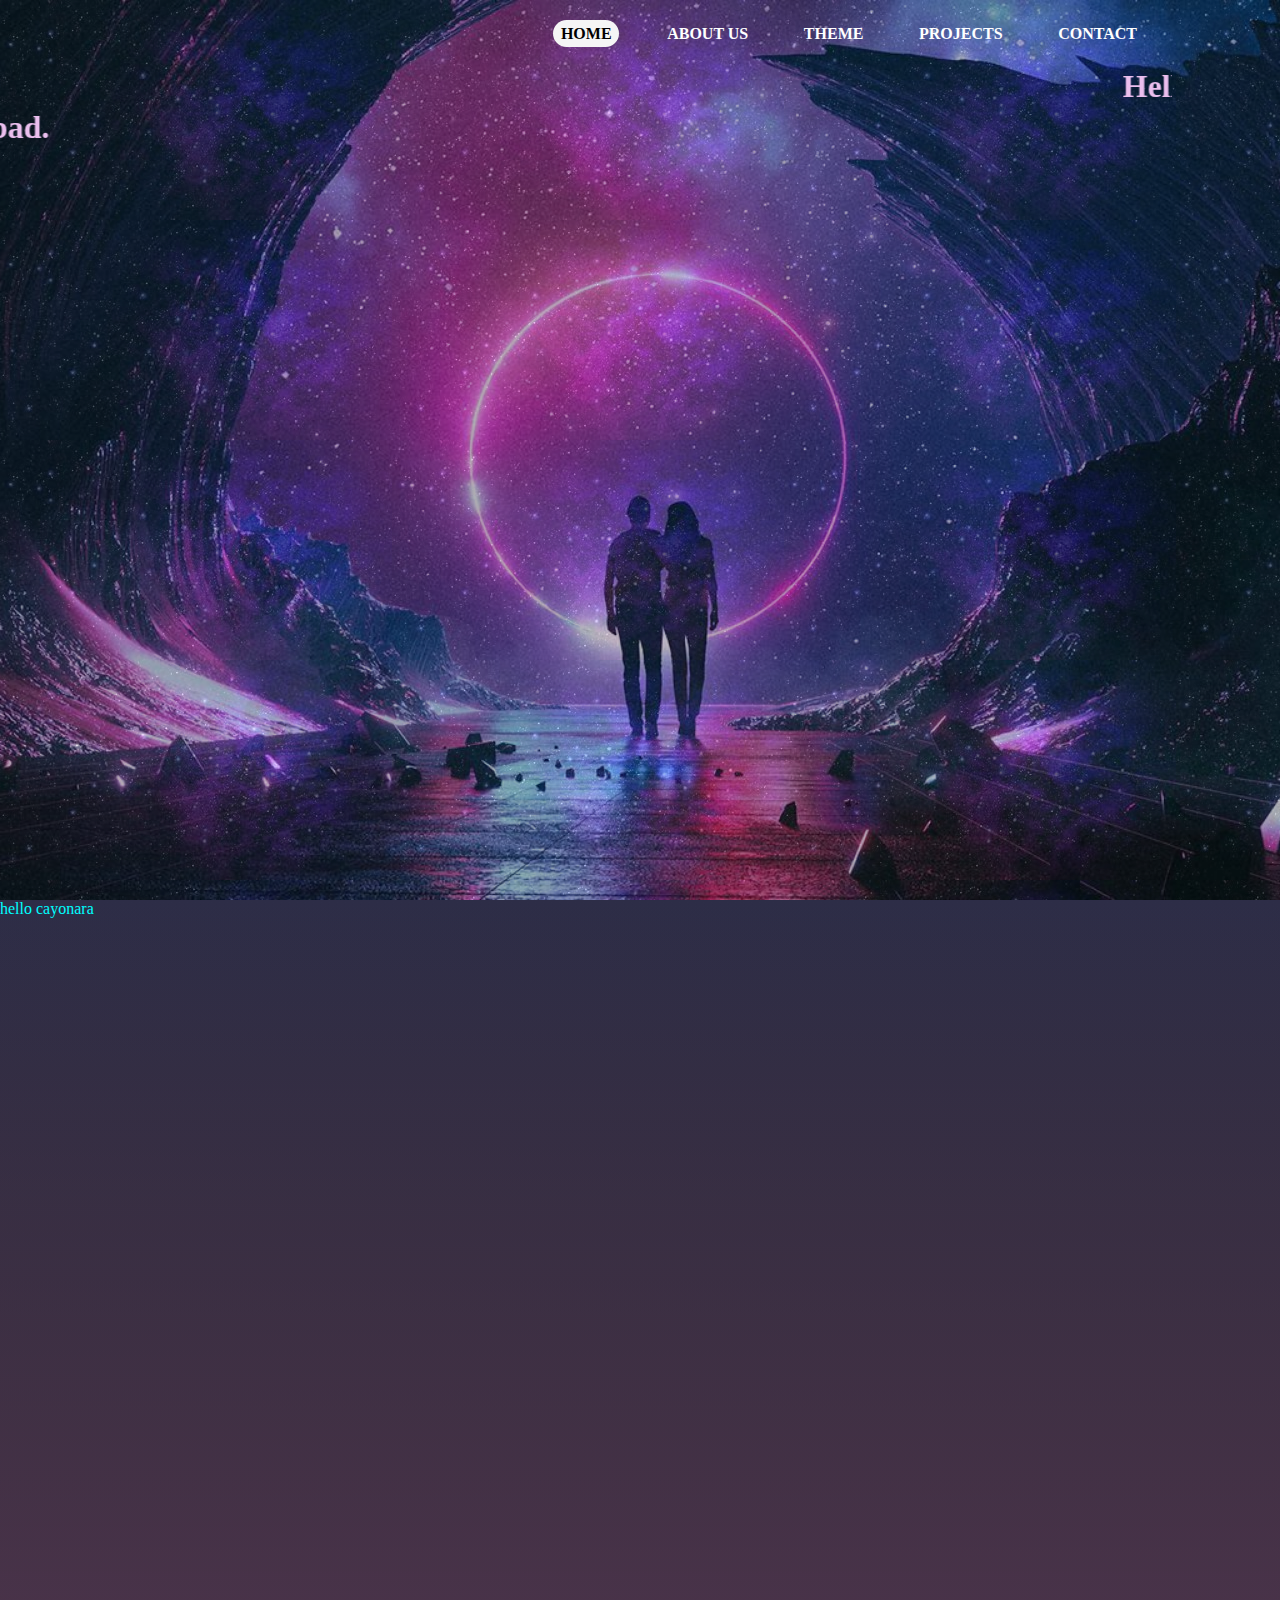
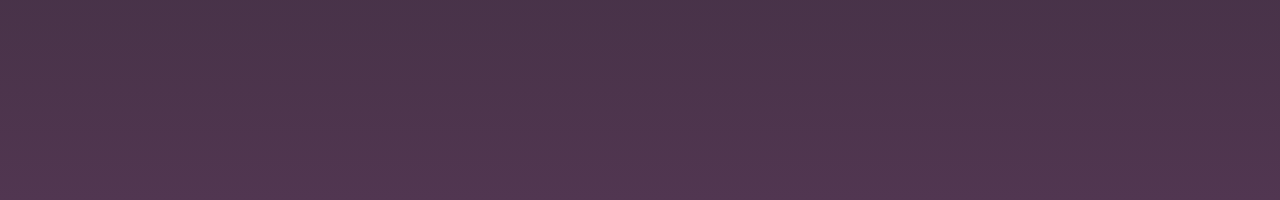
<file: index.html>
<!DOCTYPE html>
<html lang="en">

<head>
    <meta charset="UTF-8">
    <meta name="viewport" content="width=device-width, initial-scale=1.0">
    <link rel="stylesheet" href="style.css">
    <link rel="stylesheet"
        href="https://fonts.googleapis.com/css2?family=Material+Symbols+Outlined:opsz,wght,FILL,GRAD@20..48,100..700,0..1,-50..200" />
    <title>Main Page</title>
</head>

<body>
    <div class="container">
        <div class="firstpa">
            <div class="first">
                <div class="content">
                    <header>
                        <ul class="mainopt">
                            <li><a href="/my-website">HOME</a></li>
                            <li><a href="about_us">ABOUT US</a></li>
                            <li><a href="theme">THEME</a></li>
                            <li><a href="/Projectss/index.html">PROJECTS</a></li>
                            <li><a href="contact_us">CONTACT</a></li>
                            <li><span class="material-symbols-outlined">
                                    menu
                                </span>
                                <ul class="options">
                                    <li><a href="/my-website">HOME</a></li>
                                    <li><a href="about">ABOUT US</a></li>
                                    <li><a href="theme">THEME</a></li>
                                    <li><a href="/Projectss/index.html">PROJECTS</a></li>
                                    <li><a href="contact_us">CONTACT</a></li>
                                </ul>
                            </li>
                        </ul>
                    </header>
                    <marquee class="marquee">
                        <h1>Hello, This is Karan Gupta.</h1>
                    </marquee>
                        <marquee direction="right" class="marquee">
                            <h1>I am a student at IIT Hyderabad.</h1>
                        </marquee>
                        <footer>Hello, How's this planet.</footer>
                    
                </div>
            </div>
            <div class="first1"></div>
            <div class="first2"></div>
            <div class="first3"><img src="3d-gif-transparent-13 (1).png"></div>
        </div>
        <div class="secondpa">hello cayonara</div>
    </div>
    <script src="script.js"></script>
</body>

</html>
</file>
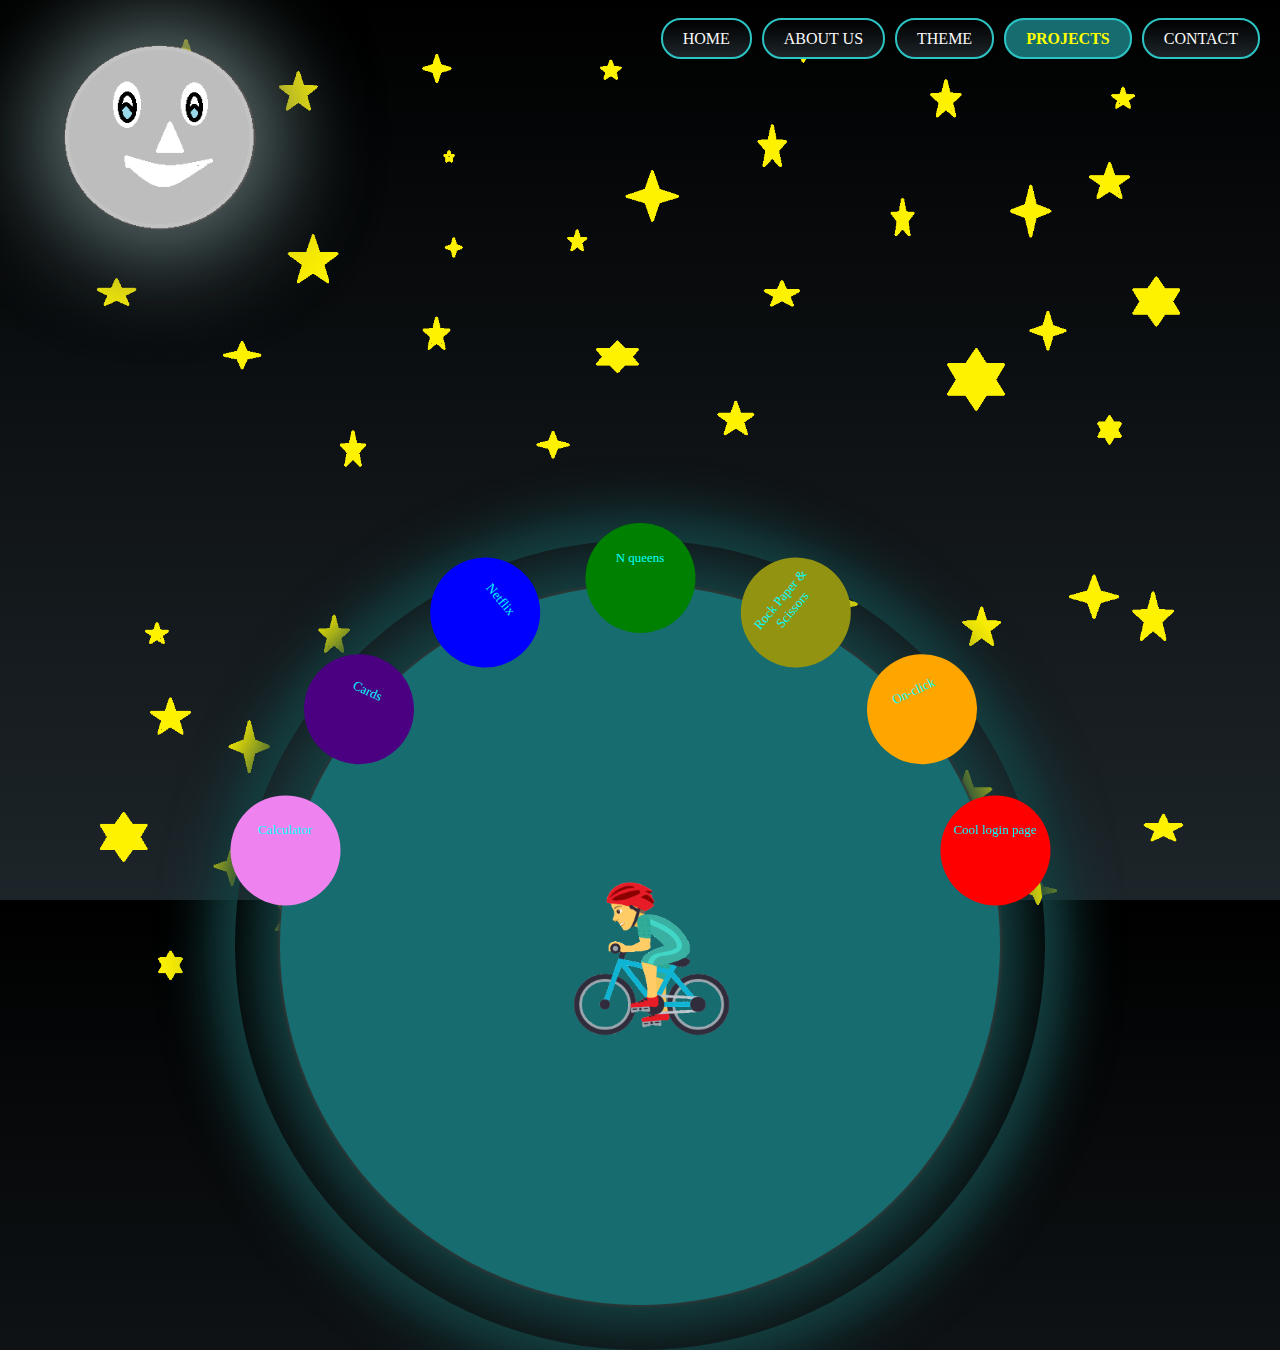
<file: Projectss/index.html>
<!DOCTYPE html>
<html lang="en">

<head>
    <meta charset="UTF-8">
    <meta name="viewport" content="width=device-width, initial-scale=1.0">
    <title>Projects</title>
    <link rel="stylesheet" href="style.css">
    <link rel="stylesheet"
        href="https://fonts.googleapis.com/css2?family=Material+Symbols+Outlined:opsz,wght,FILL,GRAD@20..48,100..700,0..1,-50..200" />
</head>

<body>
    <div class="container">
        <img src="stars.png" class="bgstars1"><img src="stars.png" class="bgstars2">
        <img src="moon.png" class="moon">
        <div class="header">
            <header>
                <ul class="mainopt">
                    <li><a href="../index.html">HOME</a></li>
                    <li><a href="about_us">ABOUT US</a></li>
                    <li><a href="theme">THEME</a></li>
                    <li><a href="../Projectss/index.html">PROJECTS</a></li>
                    <li><a href="contact_us">CONTACT</a></li>
                    <li><span class="material-symbols-outlined">
                            menu
                        </span>
                        <ul class="options">
                            <li><a href="../index.html">HOME</a></li>
                            <li><a href="about">ABOUT US</a></li>
                            <li><a href="theme">THEME</a></li>
                            <li><a href="../Projectss/index.html">PROJECTS</a></li>
                            <li><a href="contact_us">CONTACT</a></li>
                        </ul>
                    </li>
                </ul>
            </header>
        </div>
        <div class="outercircle">
            <div class="circular">
                <img src="man-biking-joypixels.gif" alt="cycling guy" class="cyclingguy">
            </div>
            <div class="images"><img src="calculator.jpg" alt="calcuator" class="icon1 icon">
                <img src="cards.jpg" alt="cards" class="icon2 icon">
                <img src="netflix.jpg" alt="netflix" class="icon3 icon">
                <img src="queen.jpg" alt="queen" class="icon4 icon">
                <img src="rockpaper.jpeg" alt="rock-paper" class="icon5 icon">
                <img src="onclick.jpg" alt="onclick" class="icon6 icon">
                <img src="cool.jpg" alt="cool" class="icon7 icon">
            </div>
            <div class="probutton">
                <div class="button"><a href="/calculator/index.html" target="_blank">Calculator</a></div>
                <div class="button"><a href="/cards/card.html" target="_blank">Cards</a></div>
                <div class="button"><a href="/netflix clone/index.html" target="_blank">Netflix</a></div>
                <div class="button"><a href="/nqueens_simulation/index.html" target="_blank">N queens</a></div>
                <div class="button"><a href="/rock-paper-scissor game/index.html" target="_blank">Rock Paper & Scissors</a></div>
                <div class="button"><a href="/onclick image/index.html" target="_blank">On-click</a></div>
                <div class="button"><a href="/cool/index.html" target="_blank">Cool login page</a></div>

            </div>
        </div>
    </div>
    <script src="script.js"></script>
</body>

</html>
</file>
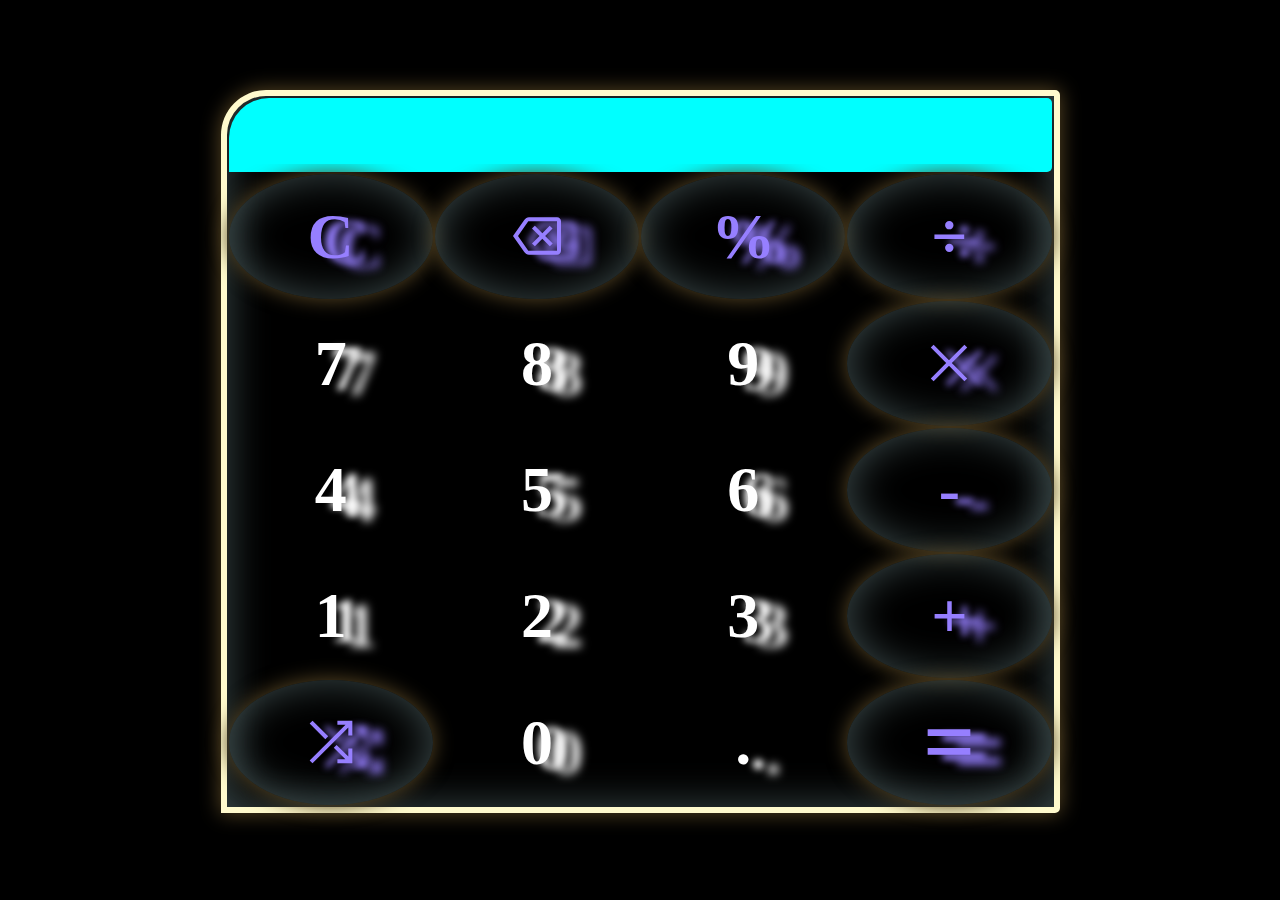
<file: Projectss/calculator/index.html>
<!DOCTYPE html>
<html lang="en">
<head>
    <meta charset="UTF-8">
    <meta name="viewport" content="width=device-width, initial-scale=1.0">
    <title>calculator</title>
    <link rel="stylesheet" href="style.css">
    <link rel="stylesheet" href="https://fonts.googleapis.com/css2?family=Material+Symbols+Outlined:opsz,wght,FILL,GRAD@20..48,100..700,0..1,-50..200" />
</head>
<body>
    <div class="calc"><table>
        <tr>
            <th class="output" colspan="4"><input type="text"></th>
        </tr>
        <tr>
            <th class="icon">C</th>
            <th class="icon"><span class="material-symbols-outlined">
                backspace
                </span></th>
            <th class="icon">%</th>
            <th class="icon">÷</th>
        </tr>
        <tr>
            <th class="num">7</th>
            <th class="num">8</th>
            <th class="num">9</th>
            <th class="icon"><span class="material-symbols-outlined">
                close
                </span></th>
        </tr>
        <tr>
            <th class="num">4</th>
            <th class="num">5</th>
            <th class="num">6</th>
            <th class="icon plus">-</th>
        </tr>
        <tr>
            <th class="num">1</th>
            <th class="num">2</th>
            <th class="num">3</th>
            <th class="icon plus">+</th>
        </tr>
        <tr>
            <th class="icon"><span class="material-symbols-outlined">
                shuffle
                </span></th>
            <th class="num">0</th>
            <th class="num">.</th>
            <th class="icon equal"><span class="material-symbols-outlined">
                equal
                </span></th>
        </tr>
    </table></div>
    <script src="script.js"></script>
</body>
</html>
</file>
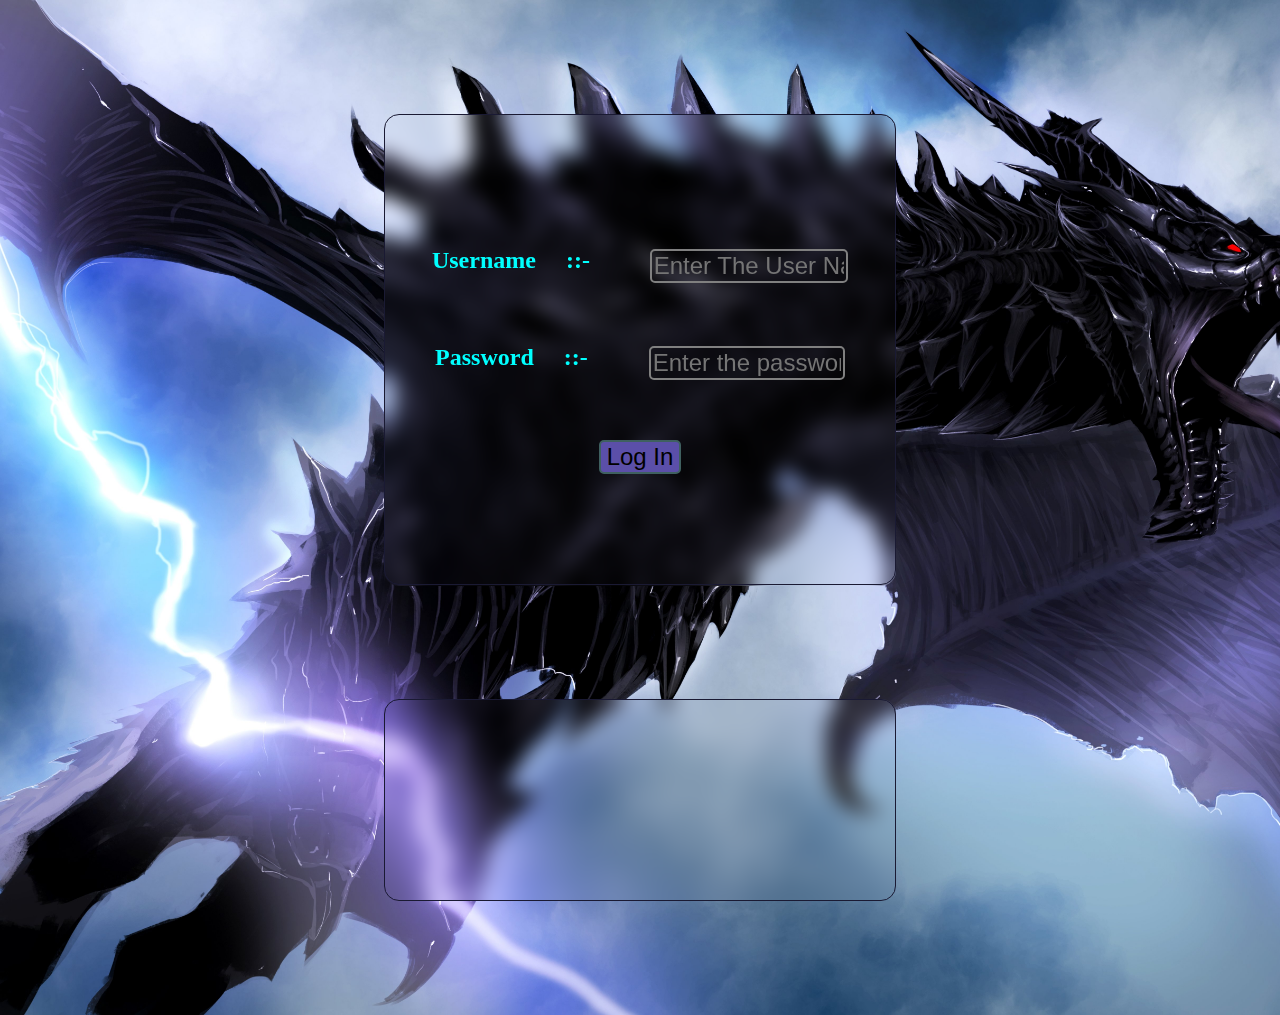
<file: Projectss/cool/index.html>
<!DOCTYPE html>
<html lang="en">

<head>
    <meta charset="UTF-8">
    <meta name="viewport" content="width=device-width, initial-scale=1.0">
    <title>Cool Down</title>
    <link rel="stylesheet" href="style.css">
</head>

<body>
    <div class="container">

        <div class="box">
            <h4>Username &nbsp; &nbsp; ::-<input type="text" placeholder="Enter The User Name"></h4>
            <h4>Password &nbsp; &nbsp; ::-<input type="password" placeholder="Enter the password"></h4>
            <button type="submit">Log In</button>
        </div>
    </div>
    <div class="box"></div>
    <script src="index.js"></script>
</body>

</html>
</file>
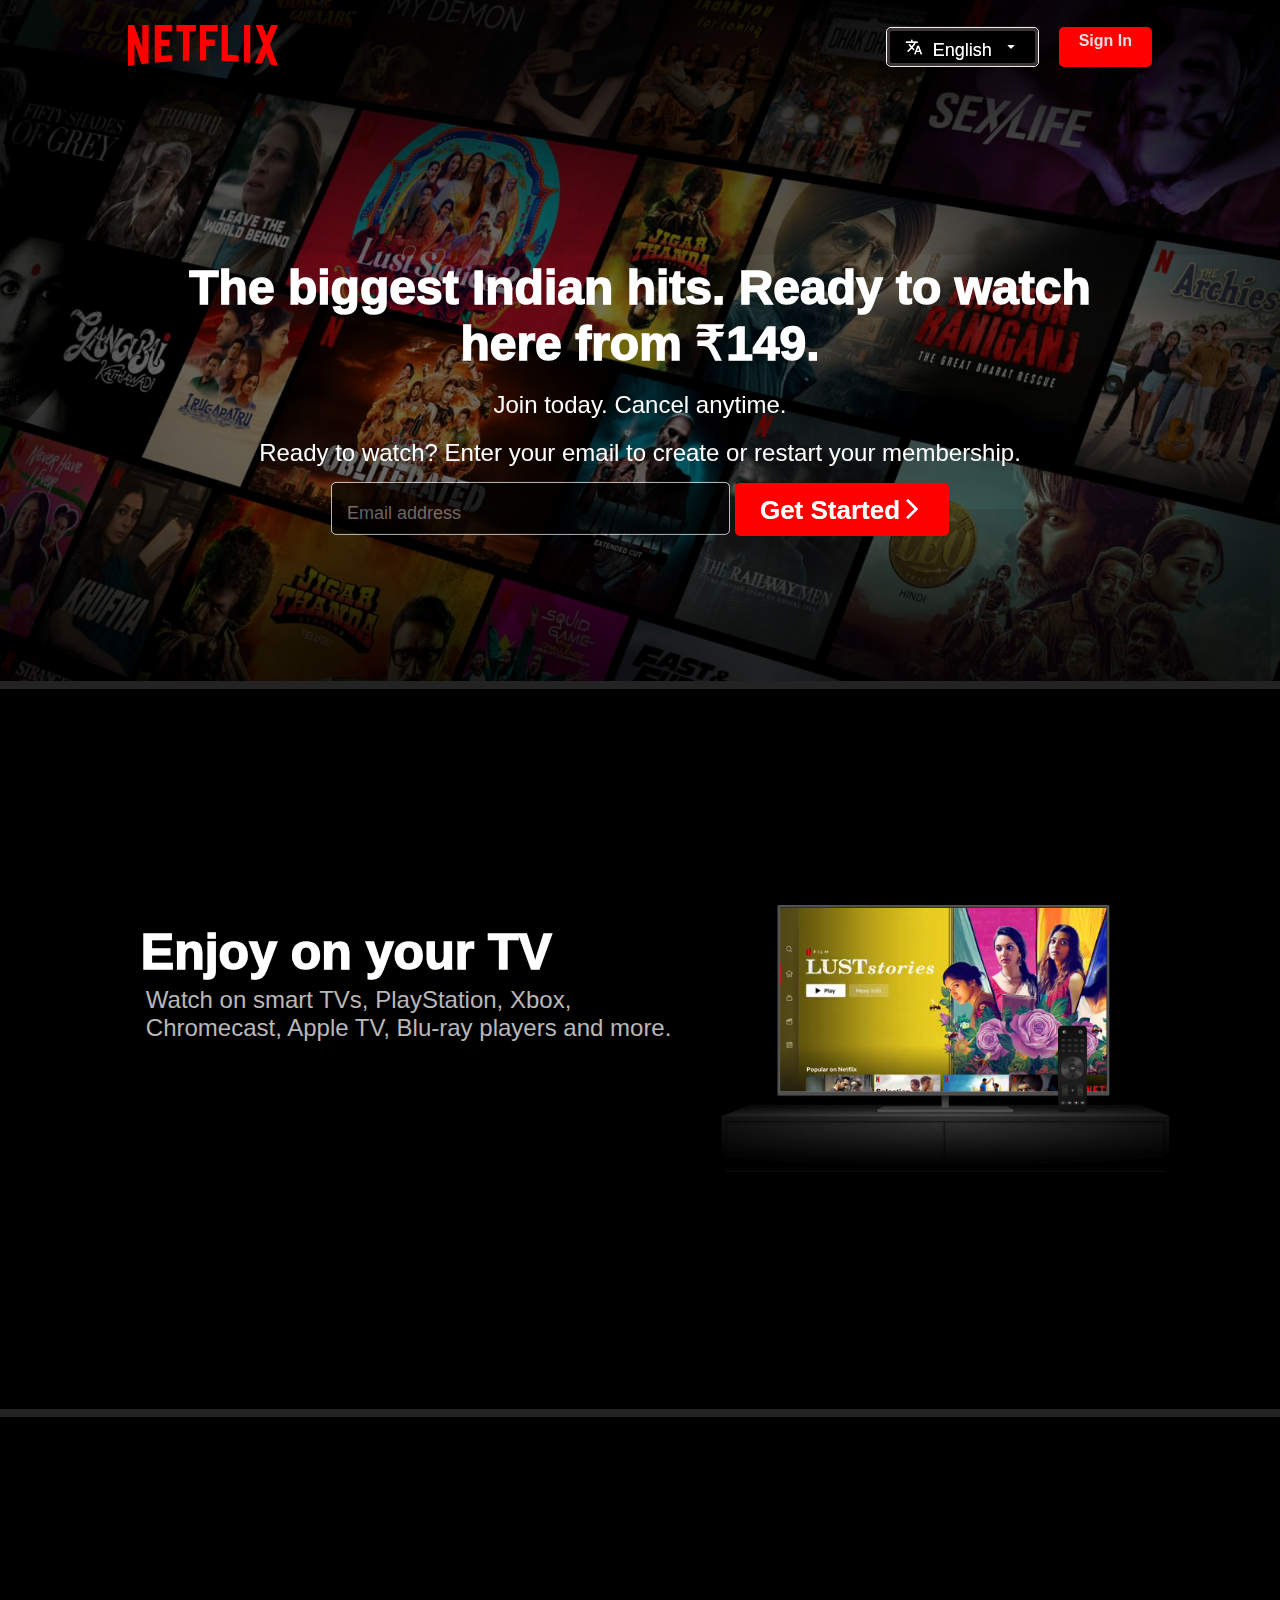
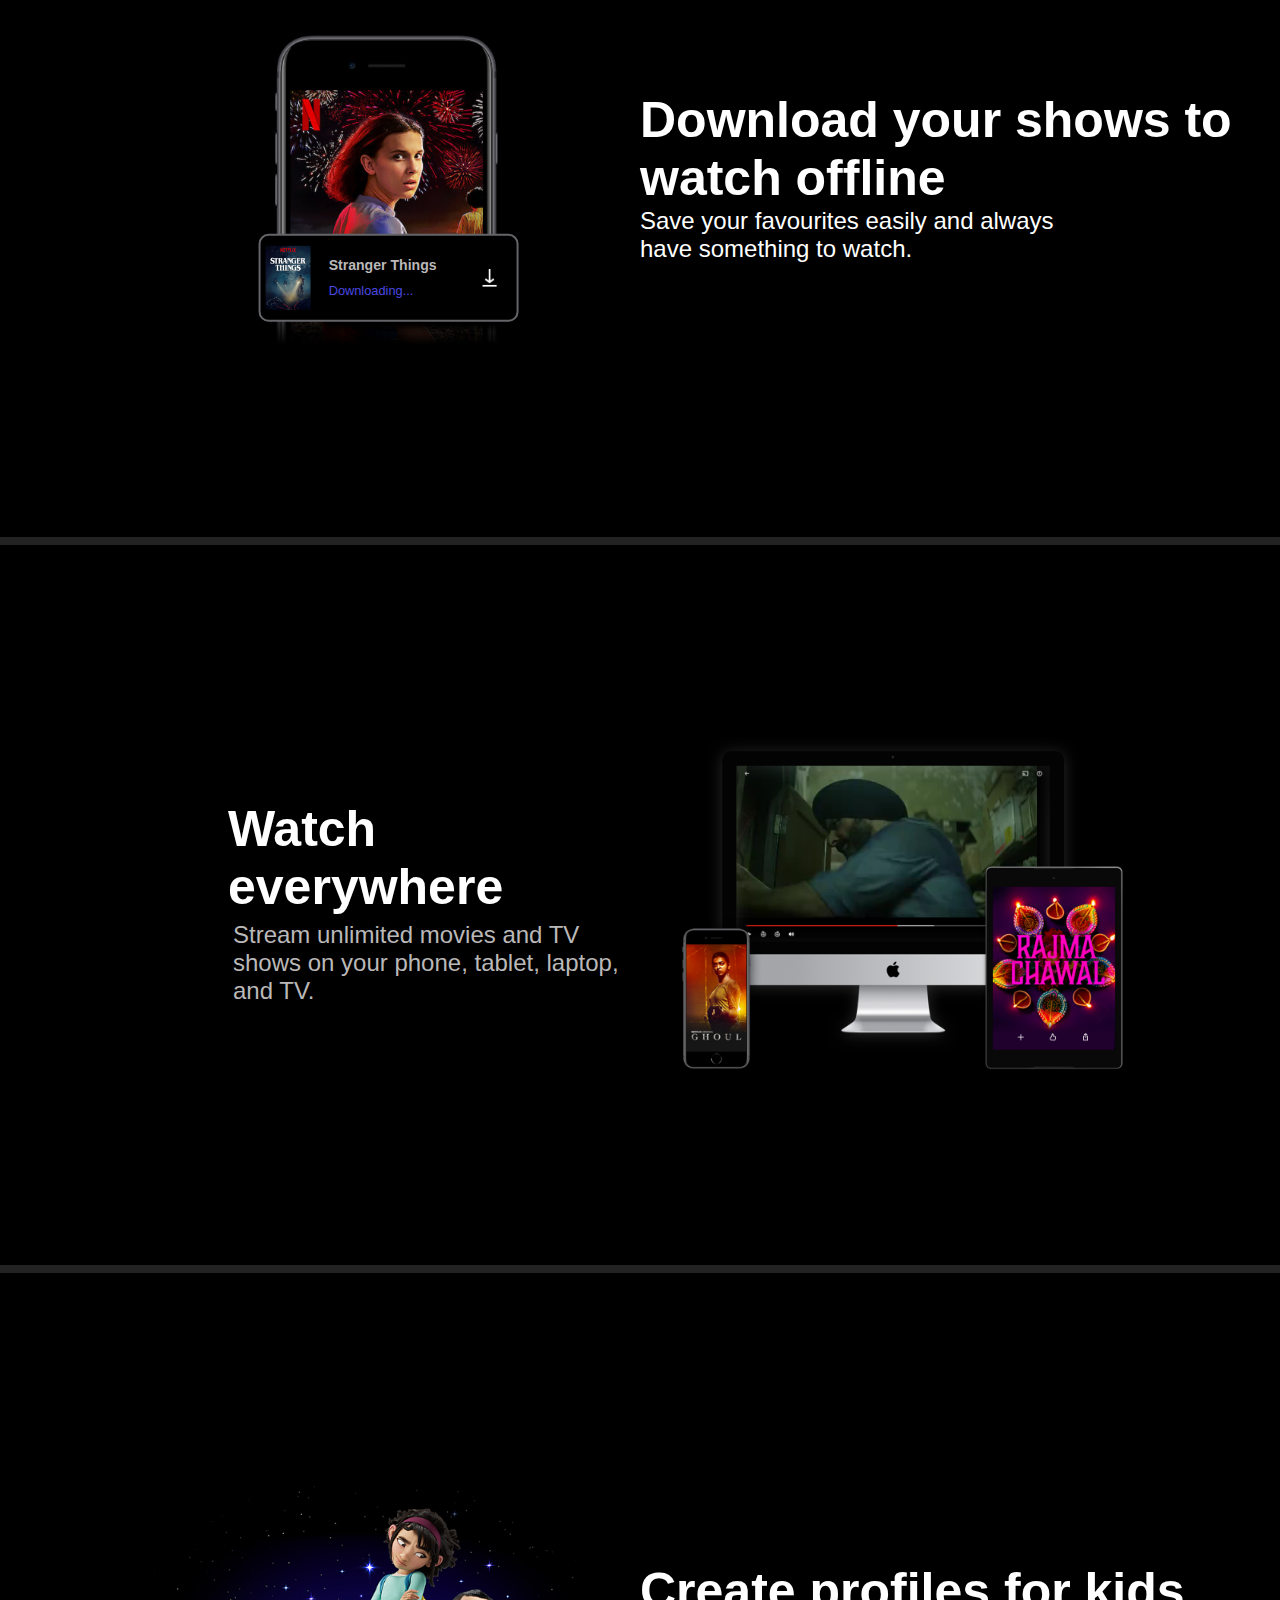
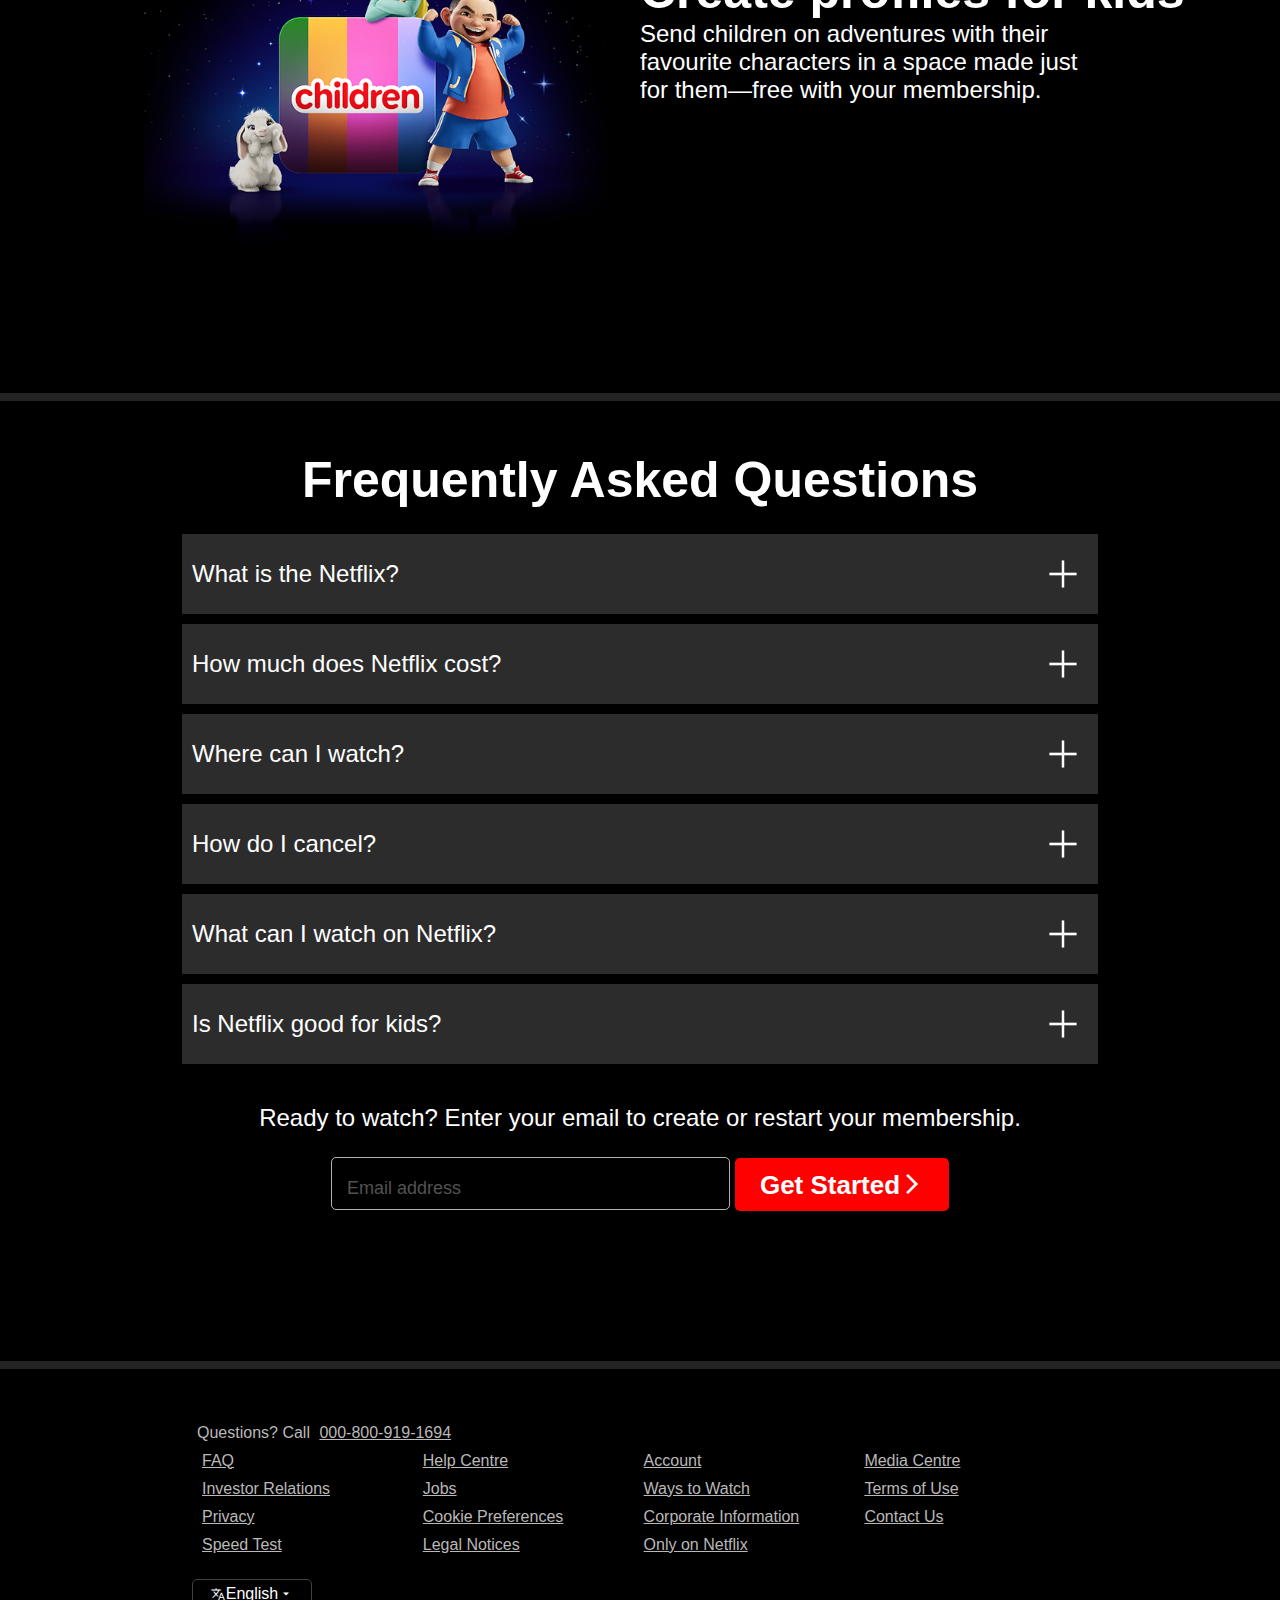
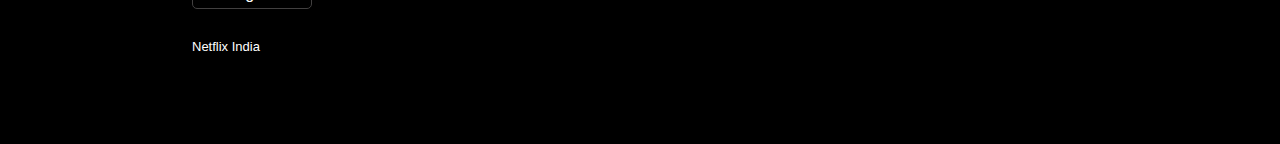
<file: Projectss/netflix clone/index.html>
<!DOCTYPE html>
<html lang="en">

<head>
    <meta charset="UTF-8">
    <meta name="viewport" content="width=device-width, initial-scale=1.0">
    <title>Netflix Clone</title>
    <link rel="stylesheet" href="style.css">
    <link rel="stylesheet"
        href="https://fonts.googleapis.com/css2?family=Material+Symbols+Outlined:opsz,wght,FILL,GRAD@20..48,100..700,0..1,-50..200" />
</head>

<body>
    <div class="part1">
        <div class="image">
            <div class="index">
                <header>
                    <div class="netflix"><img src="images/netflix.svg"></div>
                    <div class="remain">
                        <div class="translate">
                            <button><span class="material-symbols-outlined">translate</span><span>English</span><span
                                    class="material-symbols-outlined">arrow_drop_down</span></button>
                        </div>
                        <div class="sign"><a href="https://www.netflix.com/in/login">Sign In</a></div>
                    </div>
                </header>
                <div class="cont">
                    <h1>The biggest Indian hits. Ready to watch here from ₹149.</h1>
                    <h2>Join today. Cancel anytime.</h2>

                    <h3>Ready to watch? Enter your email to create or restart your membership.</h3>
                    <h4><input type="text" placeholder="Email address"><button>Get Started<span
                                class="material-symbols-outlined">
                                arrow_forward_ios
                            </span></button></h4>
                </div>
            </div>
            <div class="color">
            </div>
        </div>
    </div>
    <div class="break"></div>
    <div class="part2">
        <div class="cont">
            <h1>Enjoy on your TV</h1>
            <h4>Watch on smart TVs, PlayStation, Xbox, Chromecast, Apple TV, Blu-ray players and more.</h4>
        </div>
        <div class="remain">
            <img src="images/tv.png">
            <video autoplay src="videos/video-tv-in-0819.m4v" loop muted></video>

        </div>
    </div>
    <div class="break"></div>
    <div class="part3">
        <div class="remain">
            <img src="images/mobile-0819.jpg">
            <div class="download">
                <img src="images/boxshot.png">
                <div class="write">
                    <h4>Stranger Things</h4>
                    <h4>Downloading...</h4>
                </div>
                <img src="images/download-icon.gif">
            </div>
        </div>
        <div class="cont">
            <h1>Download your shows to watch offline</h1>
            <h3>Save your favourites easily and always have something to watch.</h3>
        </div>
    </div>
    <div class="break"></div>
    <div class="part4">
        <div class="cont">
            <h1>Watch everywhere</h1>
            <h4>Stream unlimited movies and TV shows on your phone, tablet, laptop, and TV.</h4>
        </div>
        <div class="remain">
            <img src="images/device-pile-in.png">
            <video autoplay src="videos/video-devices-in.m4v" loop muted></video>

        </div>
    </div>
    <div class="break"></div>
    <div class="part3 part5">
        <div class="remain">
            <img
                src="images/AAAABVr8nYuAg0xDpXDv0VI9HUoH7r2aGp4TKRCsKNQrMwxzTtr-NlwOHeS8bCI2oeZddmu3nMYr3j9MjYhHyjBASb1FaOGYZNYvPBCL.png">
        </div>
        <div class="cont">
            <h1>Create profiles for kids</h1>
            <h3>Send children on adventures with their favourite characters in a space made just for them—free with your
                membership.</h3>
        </div>
    </div>
    <div class="break"></div>
    <div class="part6">
        <h1>Frequently Asked Questions</h1>
        <h2>What is the Netflix?<span class="material-symbols-outlined">
                add
            </span>
        </h2>
        <h2>
            How much does Netflix cost?<span class="material-symbols-outlined">
                add
            </span>
        </h2>
        <h2>Where can I watch?<span class="material-symbols-outlined">
                add
            </span>
        </h2>
        <h2>How do I cancel?<span class="material-symbols-outlined">
                add
            </span>
        </h2>
        <h2>What can I watch on Netflix?<span class="material-symbols-outlined">
                add
            </span>
        </h2>
        <h2>Is Netflix good for kids?<span class="material-symbols-outlined">
                add
            </span>
        </h2>
        <h3>Ready to watch? Enter your email to create or restart your membership.</h3>
        <h4><input type="text" placeholder="Email address"><button type="submit">Get Started<span class="material-symbols-outlined">
                    arrow_forward_ios
                </span></button>
            </h4>
    </div>
    <div class="break"></div>
    <div class="part7">
        <footer>
            <h4>Questions? Call&nbsp;<a href="tel:000-800-919-1694">000-800-919-1694</a></h4>
            <div>
                <h4><a href="https://help.netflix.com/support/412">FAQ</a></h4>
                <h4><a href="https://help.netflix.com/">Help Centre</a></h4>
                <h4><a href="https://www.netflix.com/youraccount">Account</a></h4>
                <h4><a href="https://media.netflix.com/">Media Centre</a></h4>
                <h4><a href="http://ir.netflix.com/">Investor Relations</a></h4>
                <h4><a href="https://jobs.netflix.com/jobs">Jobs</a></h4>
                <h4><a href="https://www.netflix.com/watch">Ways to Watch</a></h4>
                <h4><a href="https://help.netflix.com/legal/termsofuse">Terms of Use</a></h4>
                <h4><a href="https://help.netflix.com/legal/privacy">Privacy</a></h4>
                <h4><a href="https://www.netflix.com/in/#">Cookie Preferences</a></h4>
                <h4><a href="https://help.netflix.com/legal/corpinfo">Corporate Information</a></h4>
                <h4><a href="https://help.netflix.com/contactus">Contact Us</a></h4>
                <h4><a href="https://fast.com/">Speed Test</a></h4>
                <h4><a href="https://help.netflix.com/legal/notices">Legal Notices</a></h4>
                <h4><a href="https://www.netflix.com/in/browse/genre/839338">Only on Netflix</a></h4>
            </div>
            <div class="translate">
                <button><span class="material-symbols-outlined">translate</span>English<span
                        class="material-symbols-outlined">arrow_drop_down</span></button>
            </div>
            <h5>Netflix India</h5>
        </footer>
    </div>
</body>

</html>
</file>
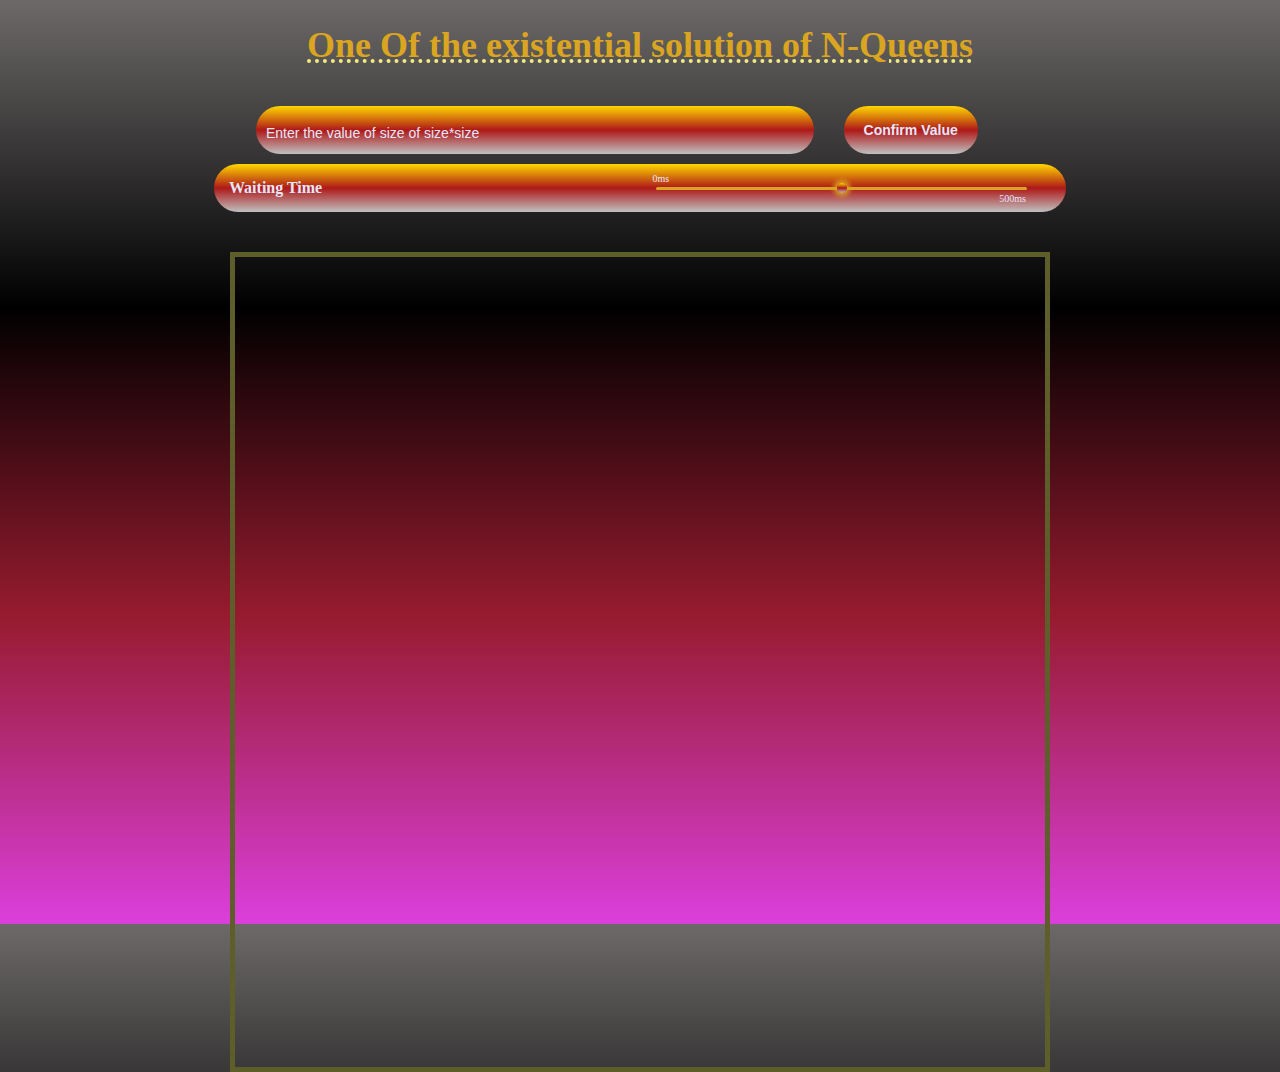
<file: Projectss/nqueens_simulation/index.html>
<!DOCTYPE html>
<html lang="en">
<head>
    <meta charset="UTF-8">
    <meta name="viewport" content="width=device-width, initial-scale=1.0">
    <link rel="stylesheet" href="style.css">
    <link rel="icon" href="queen.png" />
    <title>NQUEENS</title>
</head>
<body>
    <div class="container">
        <div class="head"><h1>One Of the existential solution of N-Queens</h1></div>
        <div class="input"><input type="number" placeholder="Enter the value of size of size*size"><button type="submit">Confirm Value</button></div>
        <div class="slider"><h3>Waiting Time</h3><div><input type="range" min="0" max="500"></div></div>
        <div class="board"></div>
    </div>
    <script src="script.js"></script>
</body>
</html>
</file>
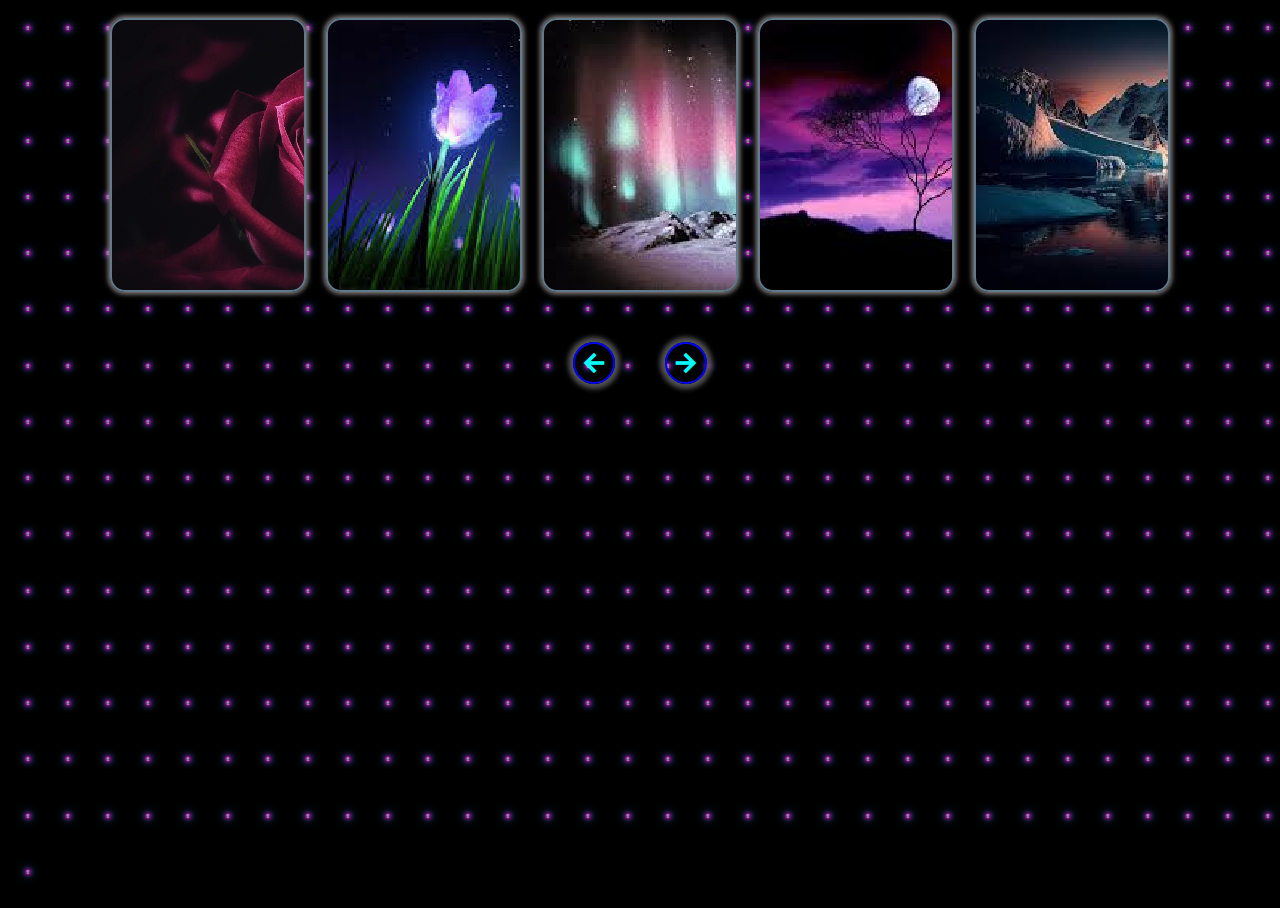
<file: Projectss/onclick image/index.html>
<!DOCTYPE html>
<html lang="en">

<head>
    <meta charset="UTF-8">
    <meta name="viewport" content="width=device-width, initial-scale=1.0">
    <title>ONCLICK IMAGE</title>
    <link rel="stylesheet" href="style.css">
    <link rel="stylesheet"
        href="https://fonts.googleapis.com/css2?family=Material+Symbols+Outlined:opsz,wght,FILL,GRAD@20..48,100..700,0..1,-50..200" />
</head>

<body>
    <section><span class="new"></span><span class="new"></span><span class="new"></span><span class="new"></span><span
            class="new"></span><span class="new"></span><span class="new"></span><span class="new"></span><span class="new"></span><span class="new"></span><span class="new"></span><span class="new"></span><span class="new"></span><span class="new"></span><span class="new"></span><span class="new"></span><span class="new"></span><span class="new"></span><span class="new"></span><span class="new"></span><span class="new"></span><span class="new"></span><span class="new"></span><span class="new"></span><span class="new"></span><span class="new"></span><span class="new"></span><span class="new"></span><span class="new"></span><span class="new"></span><span class="new"></span><span class="new"></span><span class="new"></span><span class="new"></span><span class="new"></span><span class="new"></span><span class="new"></span><span class="new"></span><span class="new"></span><span class="new"></span><span class="new"></span><span class="new"></span><span class="new"></span><span class="new"></span><span class="new"></span><span class="new"></span><span class="new"></span><span class="new"></span><span class="new"></span><span class="new"></span><span class="new"></span><span class="new"></span><span class="new"></span><span class="new"></span><span class="new"></span><span class="new"></span><span class="new"></span><span class="new"></span><span class="new"></span><span class="new"></span><span class="new"></span><span class="new"></span><span class="new"></span><span class="new"></span><span class="new"></span><span class="new"></span><span class="new"></span><span class="new"></span><span class="new"></span><span class="new"></span><span class="new"></span><span class="new"></span><span class="new"></span><span class="new"></span><span class="new"></span><span class="new"></span><span class="new"></span><span class="new"></span><span class="new"></span><span class="new"></span><span class="new"></span><span class="new"></span><span class="new"></span><span class="new"></span><span class="new"></span><span class="new"></span><span class="new"></span><span class="new"></span><span class="new"></span><span class="new"></span><span class="new"></span><span class="new"></span><span class="new"></span><span class="new"></span><span class="new"></span><span class="new"></span><span class="new"></span><span class="new"></span><span class="new"></span><span class="new"></span><span class="new"></span><span class="new"></span><span class="new"></span><span class="new"></span><span class="new"></span><span class="new"></span><span class="new"></span><span class="new"></span><span class="new"></span><span class="new"></span><span class="new"></span><span class="new"></span><span class="new"></span><span class="new"></span><span
            class="new"></span><span class="new"></span><span class="new"></span><span class="new"></span><span
            class="new"></span><span class="new"></span><span class="new"></span><span class="new"></span><span
            class="new"></span><span class="new"></span><span class="new"></span><span class="new"></span><span
            class="new"></span><span class="new"></span><span class="new"></span><span class="new"></span><span
            class="new"></span><span class="new"></span><span class="new"></span><span class="new"></span><span
            class="new"></span><span class="new"></span><span class="new"></span><span class="new"></span><span
            class="new"></span><span class="new"></span><span class="new"></span><span class="new"></span><span
            class="new"></span><span class="new"></span><span class="new"></span><span class="new"></span><span
            class="new"></span><span class="new"></span><span class="new"></span><span class="new"></span><span
            class="new"></span><span class="new"></span><span class="new"></span><span class="new"></span><span
            class="new"></span><span class="new"></span><span class="new"></span><span class="new"></span><span
            class="new"></span><span class="new"></span><span class="new"></span><span class="new"></span><span
            class="new"></span><span class="new"></span><span class="new"></span><span class="new"></span><span
            class="new"></span><span class="new"></span><span class="new"></span><span class="new"></span><span
            class="new"></span><span class="new"></span><span class="new"></span><span class="new"></span><span
            class="new"></span><span class="new"></span><span class="new"></span><span class="new"></span><span
            class="new"></span><span class="new"></span><span class="new"></span><span class="new"></span><span
            class="new"></span><span class="new"></span><span class="new"></span><span class="new"></span><span
            class="new"></span><span class="new"></span><span class="new"></span><span class="new"></span><span
            class="new"></span><span class="new"></span><span class="new"></span><span class="new"></span><span
            class="new"></span><span class="new"></span><span class="new"></span><span class="new"></span><span
            class="new"></span><span class="new"></span><span class="new"></span><span class="new"></span><span
            class="new"></span><span class="new"></span><span class="new"></span><span class="new"></span><span
            class="new"></span><span class="new"></span><span class="new"></span><span class="new"></span><span
            class="new"></span><span class="new"></span><span class="new"></span><span class="new"></span><span
            class="new"></span><span class="new"></span><span class="new"></span><span class="new"></span><span
            class="new"></span><span class="new"></span><span class="new"></span><span class="new"></span><span
            class="new"></span><span class="new"></span><span class="new"></span><span class="new"></span><span
            class="new"></span><span class="new"></span><span class="new"></span><span class="new"></span><span
            class="new"></span><span class="new"></span><span class="new"></span><span class="new"></span><span
            class="new"></span><span class="new"></span><span class="new"></span><span class="new"></span><span
            class="new"></span><span class="new"></span><span class="new"></span><span class="new"></span><span
            class="new"></span><span class="new"></span><span class="new"></span><span class="new"></span><span
            class="new"></span><span class="new"></span><span class="new"></span><span class="new"></span><span
            class="new"></span><span class="new"></span><span class="new"></span><span class="new"></span><span
            class="new"></span><span class="new"></span><span class="new"></span><span class="new"></span><span
            class="new"></span><span class="new"></span><span class="new"></span><span class="new"></span><span
            class="new"></span><span class="new"></span><span class="new"></span><span class="new"></span><span
            class="new"></span><span class="new"></span><span class="new"></span><span class="new"></span><span
            class="new"></span><span class="new"></span><span class="new"></span><span class="new"></span><span
            class="new"></span><span class="new"></span><span class="new"></span><span class="new"></span><span
            class="new"></span><span class="new"></span><span class="new"></span><span class="new"></span><span
            class="new"></span><span class="new"></span><span class="new"></span><span class="new"></span><span
            class="new"></span><span class="new"></span><span class="new"></span><span class="new"></span><span
            class="new"></span><span class="new"></span><span class="new"></span><span class="new"></span><span
            class="new"></span><span class="new"></span><span class="new"></span><span class="new"></span><span
            class="new"></span><span class="new"></span><span class="new"></span><span class="new"></span><span
            class="new"></span><span class="new"></span><span class="new"></span><span class="new"></span><span
            class="new"></span><span class="new"></span><span class="new"></span><span class="new"></span><span
            class="new"></span><span class="new"></span><span class="new"></span><span class="new"></span><span
            class="new"></span><span class="new"></span><span class="new"></span><span class="new"></span><span
            class="new"></span><span class="new"></span><span class="new"></span><span class="new"></span><span
            class="new"></span><span class="new"></span><span class="new"></span><span class="new"></span><span
            class="new"></span><span class="new"></span><span class="new"></span><span class="new"></span><span
            class="new"></span><span class="new"></span><span class="new"></span><span class="new"></span><span
            class="new"></span><span class="new"></span><span class="new"></span><span class="new"></span><span
            class="new"></span><span class="new"></span><span class="new"></span><span class="new"></span><span
            class="new"></span><span class="new"></span><span class="new"></span><span class="new"></span><span
            class="new"></span><span class="new"></span><span class="new"></span><span class="new"></span><span
            class="new"></span><span class="new"></span><span class="new"></span><span class="new"></span><span
            class="new"></span><span class="new"></span><span class="new"></span><span class="new"></span><span
            class="new"></span><span class="new"></span><span class="new"></span><span class="new"></span><span
            class="new"></span><span class="new"></span><span class="new"></span><span class="new"></span><span
            class="new"></span><span class="new"></span><span class="new"></span><span class="new"></span><span
            class="new"></span><span class="new"></span><span class="new"></span><span class="new"></span><span
            class="new"></span><span class="new"></span><span class="new"></span><span class="new"></span><span
            class="new"></span><span class="new"></span><span class="new"></span><span class="new"></span><span
            class="new"></span><span class="new"></span><span class="new"></span><span class="new"></span><span
            class="new"></span><span class="new"></span><span class="new"></span><span class="new"></span><span
            class="new"></span><span class="new"></span><span class="new"></span><span class="new"></span><span
            class="new"></span><span class="new"></span><span class="new"></span><span class="new"></span><span
            class="new"></span><span class="new"></span><span class="new"></span><span class="new"></span><span
            class="new"></span><span class="new"></span><span class="new"></span><span class="new"></span><span
            class="new"></span><span class="new"></span><span class="new"></span><span class="new"></span><span
            class="new"></span><span class="new"></span><span class="new"></span><span class="new"></span><span
            class="new"></span><span class="new"></span><span class="new"></span><span class="new"></span><span
            class="new"></span><span class="new"></span><span class="new"></span><span class="new"></span><span
            class="new"></span><span class="new"></span><span class="new"></span><span class="new"></span><span
            class="new"></span><span class="new"></span><span class="new"></span><span class="new"></span><span
            class="new"></span><span class="new"></span><span class="new"></span><span class="new"></span><span
            class="new"></span><span class="new"></span><span class="new"></span><span class="new"></span><span
            class="new"></span><span class="new"></span><span class="new"></span><span class="new"></span><span
            class="new"></span><span class="new"></span><span class="new"></span><span class="new"></span><span
            class="new"></span><span class="new"></span><span class="new"></span><span class="new"></span><span
            class="new"></span><span class="new"></span><span class="new"></span><span class="new"></span><span
            class="new"></span><span class="new"></span><span class="new"></span><span class="new"></span><span
            class="new"></span><span class="new"></span><span class="new"></span><span class="new"></span><span
            class="new"></span><span class="new"></span><span class="new"></span><span class="new"></span><span
            class="new"></span><span class="new"></span><span class="new"></span><span class="new"></span><span
            class="new"></span><span class="new"></span><span class="new"></span><span class="new"></span><span
            class="new"></span><span class="new"></span><span class="new"></span><span class="new"></span><span
            class="new"></span><span class="new"></span><span class="new"></span></section>
    <div class="container">
        <div class="main">
            <div class="img"></div>
            <div class="img"></div>
            <div class="img"></div>
            <div class="img"></div>
            <div class="img"></div>
        </div>
        <div class="icon"><span class="material-symbols-outlined icons">
                arrow_back
            </span><span class="material-symbols-outlined icons">
                arrow_forward
            </span></div>
    </div>
    <script src="script.js"></script>
</body>

</html>
</file>
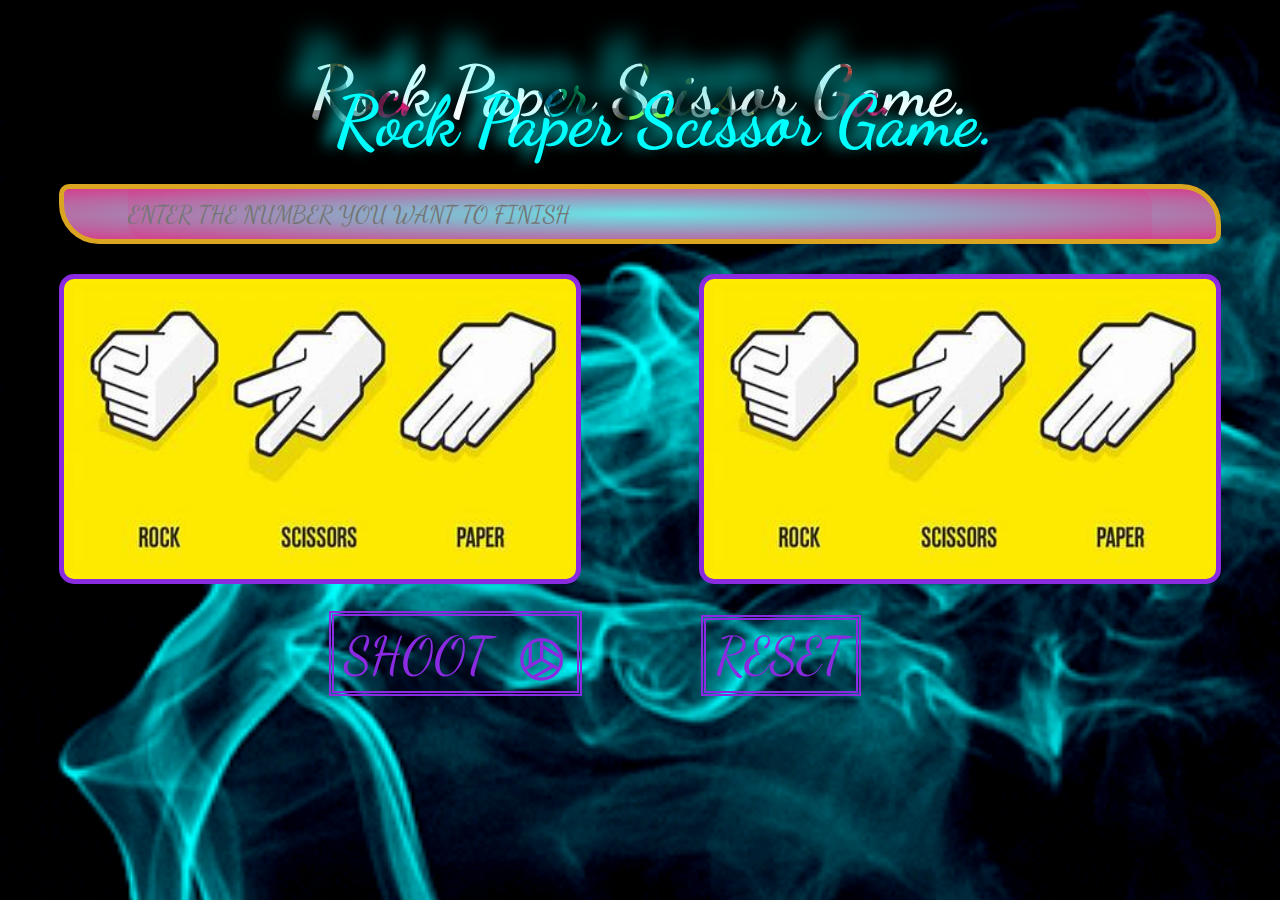
<file: Projectss/rock-paper-scissor game/index.html>
<!DOCTYPE html>
<html lang="en">

<head>
    <meta charset="UTF-8">
    <meta name="viewport" content="width=device-width, initial-scale=1.0">
    <title>An interactive Game</title>
    <link rel="stylesheet" href="style.css">
    <link rel="stylesheet"
        href="https://fonts.googleapis.com/css2?family=Material+Symbols+Outlined:opsz,wght,FILL,GRAD@20..48,100..700,0..1,-50..200" />
    <link rel="preconnect" href="https://fonts.googleapis.com">
    <link rel="preconnect" href="https://fonts.gstatic.com" crossorigin>
    <link href="https://fonts.googleapis.com/css2?family=Dancing+Script:wght@700&display=swap" rel="stylesheet">
</head>

<body>
    <div class="container">
        <h1>Rock Paper Scissor Game.</h1>
        <div class="input"><input type="number" placeholder="ENTER THE NUMBER YOU WANT TO FINISH"></div>
        <div class="players">
            <div class="player1"></div>
            <div class="player2"></div>
        </div>
        <div class="button"><button class="shoot">SHOOT &nbsp;<span class="material-symbols-outlined">
                    sports_volleyball
                </span>
            </button>
            <button type="reset" class="reset">RESET</button>
        </div>
    </div>
    <script src="script.js"></script>
</body>

</html>
</file>
<file: style.css>
*{
    margin: 0;
    padding: 0;
    font-family: 'Times New Roman', Times, serif;
    color: rgb(235, 191, 238);
    scroll-behavior: smooth;
}
body{
    background: linear-gradient(#000,rgb(45, 45, 71),rgb(40, 37, 37));
    min-height: 200vh;
    overflow-x: hidden;
}
.container {
    width: 100vw;
    overflow: hidden;
}
.container .firstpa{
    height: 100vh;
    width: 100vw;
}
.container .first{
    background:transparent;
    z-index: 10;
    position: absolute;
    width: 100vw;
    height: 100vh;
    overflow: hidden;
}
.container .first1 {
    background: url("couple_starry_sky_art_123338_1280x720.jpg");
    width: 100vw;
    height: 100vh;
    background-repeat: no-repeat;
    background-size: cover;
    background-position: center;
    z-index: 0;
    position: absolute;
  }
  .container .first2{
    position:absolute;
    width: 100vw;
    height: 100vh;
    opacity: 0.3;
    background: url("space.png");
    z-index: 1;
    overflow: hidden;
  }
  
  .container .first3 img{
      position:absolute;
      background-repeat: no-repeat;
      opacity: 2;
      filter: brightness(60%) hue-rotate(1550deg);
      width: 25vw;
      z-index: 2;
      bottom: min(15vw,10vh);
      right: -30vw;
      transform: rotateY(180deg);
      border-radius: 50%; 
      box-shadow: 5px 5px 5px 2px rgb(39, 189, 166), 0px 0px 10px 5px rgb(3, 40, 52);
  }
.container .first .content{
    position: absolute;
}
a{
    text-decoration: none;
    color: white;
}
.container .first header{
    width: 90vw;
    padding:10px;
}
.container .first header .mainopt{
    display: flex;
    align-items: center;
    justify-content: flex-end;
    gap: 2vw;
    margin: 10px;
}
@media (min-width: 600px) {
    

.container .first header .mainopt li:first-child a{
    background: whitesmoke;
    color: black;
    font-weight: 700;
    border-radius: 30px;
}
.container .first header .mainopt li:last-child{
    display: none;
}

.container .first header .mainopt li a:hover{
    background: whitesmoke;
    color: black;
    border-radius: 30px;
}
}
@media (max-width:599px){
    .container .first header .mainopt >li:last-child{
        display: inline;
        background: rgba(0, 0, 0, 0);
        color: rgb(255, 0, 200);
        font-weight: 800;
        padding: 5px 8px;
        border-radius: 30px;
    }
    .container .first header .mainopt >li:last-child span{
        cursor: pointer;
        background: rgba(0, 0, 0, 0.207);
        color: rgb(255, 0, 200);
        font-weight: 800;
        padding: 5px 8px;
        border-radius: 5px;
        font-size: 24px;
    }
    .container .first header .mainopt > li:last-child .options{
        background: rgb(201, 37, 198);
        height: 220px;
        padding: 0px 20px;
        translate: -110px;
        border-radius: 30px;
        display: none;
        z-index: 100;
    }
    .container .first header .mainopt li:last-child .options li{
        margin-top: 10px;
        z-index: 100;
    }
    .container .first header .mainopt li:last-child .options li:first-child{
        list-style: disc;
        color: rgb(238, 238, 238);

    }
    .container .first header .mainopt li:last-child .options li:hover{
        list-style: disc;
        color: rgb(238, 238, 238);
    }
    .container .first header .mainopt li:last-child .options li a{
        font-size:16px;
        color: rgb(238, 238, 238);
        border-radius: 30px;
        /* padding: 5px 10px; */
        /* background: rgb(0, 0, 0); */
    }
    .container .first header .mainopt >li{
        list-style: none;
        display: none;
    }

}
.container .first header ul li, a{
    list-style: none;
    padding: 5px 7.5px;
    font-weight: 700;
}
.container .firstpa .first footer{
    text-align: center;
    font-size: 24px;
    font-weight: 900;
    font-family: cursive;
    margin-top: min(50vw,50vh);
    z-index: 5;
    margin-left: -176vw;
    color: white;
}

.container .secondpa {
    height: 100vh;
    width: 100vw;
    background: linear-gradient(to top,rgb(81, 54, 81),transparent);
    color: aqua;
}
</file>
<file: Projectss/style.css>
* {
    margin: 0;
    padding: 0;
}

body {
    background: linear-gradient(black, rgb(29, 37, 42));
    width: 100vw;
    height: 100vh;
    overflow: hidden;
}
.container{
    overflow: hidden;
}
.bgstars1 {
    width: 100vw;
    background-repeat: repeat-y;
    position: absolute;
}

.bgstars2 {
    width: 100vw;
    background-repeat: repeat-y;
    position: absolute;
    translate: 0 105%;
    transform: rotateY(180deg);
}

.moon {
    position: absolute;
    width: 15vw;
    top: 5%;
    left: 5%;
    border-radius: 50%;
    box-shadow: inset 0px 0px 105px 5px grey, 0px 0px 105px 5px rgb(106, 111, 111), 0px 0px 105px 15px rgb(56, 87, 87);
}
.icon{
    filter: brightness(70%);
    box-shadow: 0px 0px 5px 3px violet,0px 0px 5px 6px indigo, 0px 0px 5px 9px blue, 0px 0px 5px 12px green, 0px 0px 5px 15px yellow, 0px 0px 5px 18px orange, 0px 0px 5px 21px red;
}
.icon1 {
    position: absolute;
    width: min(75vw, 75vh);
    height: min(75vh, 75vw);
    border-radius: 50%;
    left: 50%;
    top: 50%;
    translate: -50% -50%;
    z-index: 2;
}

.icon2 {
    position: absolute;
    width: min(75vw, 75vh);
    height: min(75vh, 75vw);
    border-radius: 50%;
    left: 50%;
    top: 50%;
    translate: -50% -50%;
    z-index: 3;
}

.icon3 {
    position: absolute;
    width: min(75vw, 75vh);
    height: min(75vh, 75vw);
    border-radius: 50%;
    left: 50%;
    top: 50%;
    translate: -50% -50%;
    z-index: 4;
}

.icon4 {
    position: absolute;
    width: min(75vw, 75vh);
    height: min(75vh, 75vw);
    border-radius: 50%;
    left: 50%;
    top: 50%;
    translate: -50% -50%;
    z-index: 5;
}

.icon5 {
    position: absolute;
    width: min(75vw, 75vh);
    height: min(75vh, 75vw);
    border-radius: 50%;
    left: 50%;
    top: 50%;
    translate: -50% -50%;
    z-index: 6;
}

.icon6 {
    position: absolute;
    width: min(75vw, 75vh);
    height: min(75vh, 75vw);
    border-radius: 50%;
    left: 50%;
    top: 50%;
    translate: -50% -50%;
    z-index: 7;
}

.icon7 {
    position: absolute;
    width: min(75vw, 75vh);
    height: min(75vh, 75vw);
    border-radius: 50%;
    left: 50%;
    top: 50%;
    translate: -50% -50%;
    z-index: 8;
}

.outercircle .probutton {
    left: 50%;
    top: 50%;
    translate: -50% -50%;
    position: absolute;
    z-index: 10;
    width: min(75vw, 75vh);
    height: min(75vh, 75vw);
    border-radius: 50%;
}

.outercircle .probutton .button {
    width: min(10vw, 10vh);
    height: min(10vw, 10vh);
    background-color: #00ff5e;
    position: absolute;
    z-index: 19;
    border-radius: 50%;
    cursor: pointer;
    left: 50%;
    top: 50%;
    padding: 10px;
    translate: -50% -50%;
    display: flex;
    justify-content: center;
    align-items:center;
}

.outercircle .probutton .button a{
    color: cyan;
    font-size: 13px;
    text-align:center;
    border-radius: 50%;
    width: min(9.5vw,9.5vh);
    height: min(9.5vw,9.5vh);
}

.outercircle .probutton .button:nth-child(1) {
    transform: rotate(15deg) translate(calc((max(-75vh, -75vw))/2 - 30px)) rotateZ(-15deg);
    background: violet;
}

.outercircle .probutton .button:nth-child(2) {
    transform: rotate(40deg) translate(calc((max(-75vh, -75vw))/2 - 30px)) rotateZ(-15deg);
    background: indigo;
}

.outercircle .probutton .button:nth-child(3) {
    transform: rotate(65deg) translate(calc((max(-75vh, -75vw))/2 - 30px)) rotateZ(-15deg);
    background: blue;
}

.outercircle .probutton .button:nth-child(4) {
    transform: rotate(90deg) translate(calc((max(-75vh, -75vw))/2 - 30px)) rotateZ(-90deg);
    background: green;
}

.outercircle .probutton .button:nth-child(5) {
    transform: rotate(115deg) translate(calc((max(-75vh, -75vw))/2 - 30px)) rotateZ(-165deg);
    background: rgb(147, 147, 18);
}

.outercircle .probutton .button:nth-child(6) {
    transform: rotate(140deg) translate(calc((max(-75vh, -75vw))/2 - 30px)) rotateZ(-165deg);
    background: orange;
}

.outercircle .probutton .button:nth-child(7) {
    transform: rotate(165deg) translate(calc((max(-75vh, -75vw))/2 - 30px)) rotateZ(-165deg);
    background: red;
}

.outercircle .probutton .button:hover {
    box-shadow: 0px 0px 10px 5px rgb(215, 238, 12), 0px 0px 25px 6px rgb(12, 238, 61);
}

@media (min-width:650px) {
    .circular {
        width: min(80vw, 80vh);
        height: min(80vh, 80vw);
        background: rgb(22, 108, 111);
        border-radius: 50% 50%;
        box-shadow: 0px 0px 50px 25px rgb(21, 65, 66);
        position: relative;
        left: 50%;
        top: 50%;
        translate: -50% -50%;
        z-index: 9;
    }

    @keyframes cycling {
        0% {
            transform: rotate(0) translate(calc((max(-80vh, -80vw))/2 - 40px)) rotateY(180deg) rotateZ(100deg);
        }

        100% {
            transform: rotate(180deg) translate(calc((max(-80vh, -80vw))/2 - 40px)) rotateY(180deg) rotateZ(100deg);

        }
    }

    .cyclingguy {
        width: min(15vw, 20vh);
        position: relative;
        left: 50%;
        top: 50%;
        translate: -50% -50%;
        animation: cycling 5s linear infinite;
        z-index: 1;
    }

    header .mainopt>li,
    a,
    span {
        list-style: none;
        color: rgb(252, 250, 250);
        text-decoration: none;
        font-family: cursive;
        margin-top: 30px;
    }

    header .mainopt>li:last-child {
        display: none;
    }

    header .mainopt>li a {
        background: linear-gradient(black, rgb(29, 37, 42));
        border: 2px solid rgb(44, 195, 195);
        border-radius: 20px;
        padding: 10px 20px;
        font-size: min(1.5vw, 16px);
    }

    header .mainopt>li:nth-child(4) a {
        background: rgb(22, 108, 111);
        color: yellow;
        font-weight: 800;
    }

    header .mainopt>li a:hover {
        background: rgb(22, 108, 111);
        color: yellow;
        font-weight: 800;
    }

    .outercircle {
        color: aqua;
        width: min(90vw, 90vh);
        height: min(90vh, 90vw);
        border-radius: 50% 50%;
        box-shadow: 0px 0px 50px 25px rgb(21, 65, 66);
        position: absolute;
        margin: auto;
        left: calc((100vw - min(90vh, 90vw))/2);
        translate: 0 min(60vh, 60vw);
        z-index: 5;
    }
}

.header {
    position: absolute;
    width: 90vw;
    right: 20px;
}

header .mainopt {
    display: flex;
    gap: 10px;
    justify-content: flex-end;
}

@media (max-width:649px) {
    .circular {
        width: 80vw;
        height: 80vw;
        background: rgb(22, 108, 111);
        border-radius: 50% 50%;
        box-shadow: 0px 0px 50px 25px rgb(21, 65, 66);
        position: relative;
        top: 50%;
        left: 50%;
        translate: -50% -50%;
        z-index: 9;
    }

    .outercircle {
        color: aqua;
        width: min(90vw, 90vh);
        height: min(90vh, 90vw);
        border-radius: 50% 50%;
        box-shadow: 0px 0px 50px 25px rgb(21, 65, 66);
        position: absolute;
        margin: auto;
        left: calc((100vw - min(90vh, 90vw))/2);
        translate: 0 calc(100vh - 44vw);
        z-index: 5;
    }

    @keyframes cycling {
        0% {
            transform: rotate(0) translate(calc((-80vw)/2 - 37px)) rotateY(180deg) rotateZ(100deg);
        }

        100% {
            transform: rotate(180deg) translate(calc((-80vw)/2 - 37px)) rotateY(180deg) rotateZ(100deg);

        }
    }

    .cyclingguy {
        width: 20vw;
        position: relative;
        left: 50%;
        top: 50%;
        translate: -50% -50%;
        animation: cycling 5s linear infinite;
        z-index: 1;
    }

    header .mainopt>li {
        list-style: none;
        color: rgb(252, 250, 250);
        text-decoration: none;
        font-family: cursive;
        display: none;
    }

    header .mainopt>li:last-child {
        display: inline-block;
        position: fixed;
        cursor: pointer;
    }

    header .mainopt>li:last-child span {
        color: rgb(22, 108, 111);
        font-weight: 900;
        translate: -10px 20px;
        background: linear-gradient(black, rgb(29, 37, 42));
        font-size: 28px;
        padding: 5px;
        border-radius: 5px;
    }

    .options {
        background: rgba(128, 128, 128, 0.925);
        padding: 20px 30px;
        border-radius: 30px;
        translate: -160px 30px;
        display: none;
    }

    .options li,
    a {
        text-decoration: none;
        color: rgb(255, 255, 255);
        list-style: none;
        font-weight: 600;
        padding: 5px 10px;
    }

    .options li:nth-child(4),
    a {
        color: yellow;
        font-weight: 900;
        list-style: disc;
    }

    .options li:hover,
    a {
        color: yellow;
        font-weight: 900;
        list-style: disc;
    }
}
</file>
<file: Projectss/calculator/style.css>
*{
    font-size: 5vw;
    margin: 0;
    padding: 0;
}
body{
    background-color: #000;
    position: relative;
}
.calc{
    display: flex;
    width: 80vw;
    margin: auto;
    margin-top: 10vh;
    justify-content: center;
}
table{
    position: relative;
    align-items: center;
    background: #000;
    z-index: 1;
    border: 0.5vw solid lemonchiffon;
    box-shadow: inset 0px 0px 40px 1px rgb(58, 72, 73),0px 0px 20px 1px rgb(85, 68, 35);
    border-radius: 45px 5px 5px 0px;
}
.output, input{
    height: 60px;
    background-color: aqua;
    text-align:end;
    border: 0px solid transparent;
    border-radius: 40px 5px 5px 0px;
    caret-color: transparent;
}


.icon span{
    color: rgb(150, 127, 255);
    font-size: 5vw;
    border-radius: 50%;
    padding: 15px 0px 15px 0px;
}
.icon{
    color: rgb(150, 127, 255);
    font-size: 5vw;
    border-radius: 50%;
    padding: 15px 0px 15px 0px;
    text-shadow: 15px 5px 7px,30px 10px 10px;
    box-shadow: inset 0px 0px 40px 1px rgb(58, 72, 73),0px 0px 20px 1px rgb(85, 68, 35);
}
.num{
    color: aliceblue;
    filter: brightness(200%);
    text-shadow: 15px 5px 7px,30px 10px 10px;
}
.plus{
    padding:25px 0px 25px 0px;
}
</file>
<file: Projectss/cool/style.css>
body{
    background-image: url(710844.jpg);
    background-size: cover;
    background-repeat: no-repeat;
    height:max(auto,1200px);
}
.box{
    display: flex;
    flex-direction: column;
    width:500px;
    justify-content: space-around;
    align-items: center;
    position: relative;
    border: 1px double rgb(26, 26, 51);
    color: cyan;
    border-radius: 15px;
    background-size: contain;
    z-index: 10;
    background-color: transparent;
    backdrop-filter: blur(10px);
    font-size: 24px;
    margin: auto;
    margin-top: 9%;
    margin-bottom: 9%;
    padding: 100px 5px 100px 5px;
}

.box h4{
    display: flex;
    justify-content: space-around;
    z-index:10;
}
.box input{
    width:40%;
    background: transparent;
    border-radius: 5px;
    border: 2px double grey;
    z-index: 10;
    translate:0 2px;
    color:cyan;
    font-size: 24px;
    /* -webkit-animation:both; */
}

.box button{
    font-size: 24px;
    margin-bottom: 10px;
    border: 2px double rgb(63, 96, 96);
    border-radius: 5px;
     margin-top: 30px;
}
</file>
<file: Projectss/netflix clone/style.css>
* {
    font-family: Netflix Sans, Helvetica Neue, Segoe UI, Roboto, Ubuntu, sans-serif;
    margin: 0;
    padding: 0;
    color: rgb(255, 255, 255);
}

@media (max-width:800px) {
    h1 {
        font-size: 34px !important;
    }

    h2 {
        font-size: 24px !important;
    }

    h3,
    h4 {
        font-size: 18px !important;
    }

    input {
        width: 110px !important;
        height: 5px !important;
        padding-bottom: 18px !important;
    }

    .netflix img {
        width: 110px !important;
    }

    h4 button,
    span {
        font-size: 18px !important;
        align-self: center;
    }
}

body {
    background-color: #000;
}

.break {
    height: 0.5rem;
    background-color: rgb(35, 35, 35);
}

@media (max-width:800px) {
    .part1 .image {
        background: #000 url(images/IN-en-20231211-popsignuptwoweeks-perspective_alpha_website_large.jpg);
        width: 100%;
        background-position: center center;
        object-fit: cover;
        background-repeat: no-repeat;
        background-size: cover;
        position: relative;
        display: flex;
        box-shadow: inset 1em 1em 233em 2em rgb(0, 0, 0);
        text-align: center;
    }

    .part1 h1 {
        padding: 50px 10px 20px 10px !important;
    }

    .index {
        z-index: 10;

    }

    .part1 header {
        margin-left: 0px !important;
        width: 100% !important;
        margin: auto !important;
        display: flex !important;
        justify-content: space-around !important;
    }

    .part1 header .remain .translate {
        height: fit-content;
    }

    .part1 header .remain .translate :nth-child(2),
    .translate :nth-child(3) {
        display: none;
    }
}

@media (min-width:801px) {
    .part1 {
        position: relative;
        overflow: hidden;
    }

    .part1 .image {
        background: #000 url(images/IN-en-20231211-popsignuptwoweeks-perspective_alpha_website_large.jpg);
        width: max(100%, 500px);
        background-position: center center;
        object-fit: cover;
        background-repeat: no-repeat;
        background-size: cover;
        position: relative;
        display: flex;
        transform: scale(1.25) translate(0, -10%);
        box-shadow: inset 0em 5em 10em 10em rgb(0, 0, 0);
    }

    .index {
        z-index: 10;
        transform: scale(0.8) translate(0, max(12%, 90px));
        width: 100%;
        filter: brightness(120%);
    }
}

.part1 .image .color {
    background-color: rgb(0, 0, 0);
    opacity: 0.4;
    width: 100%;
    height: 100%;
    position: absolute;
    top: 0;
    left: 0;
    right: 0;
    bottom: 0;
}

.part1 header {
    display: flex;
    width: 80vw;
    margin: auto;
    justify-content: space-between;
    align-items: center;
    padding-top: 20px;
}

.part1 header .remain {
    display: flex;
    justify-content: right;
    width: 45vw;
}

.part1 header .remain .translate {
    margin-right: 20px;
    justify-content: space-around;
    border: 1px solid rgb(228, 213, 213);
    border-radius: 5px;
}

.part1 header .remain .translate button {
    color: white;
    background-color: rgb(0, 0, 0);
    font-weight: 400;
    font-size: 16px;
    padding: 2px 10px;
    border: 3px solid rgb(51, 46, 46);
    border-radius: 5px;
}

.part1 header .remain .translate button span {
    font-size: 18px;
    padding: 5px 5px;
    position: relative;
}

.part1 header .remain .sign {
    color: white;
    background-color: red;
    font-weight: bolder;
    border-radius: 5px;
    padding: 5px 15px;
    font-size: 16px;
}

.part1 header .remain .sign a {
    text-decoration: none;
    font-weight: bolder;
}

.part1 header .remain .sign:hover {
    background-color: brown;
}

.part1 .cont {
    text-align: center;
}

.part1 .cont h1 {
    font-size: 48px;
    padding: 190px 175px 20px 175px;
    font-weight: 1000;
}

.part1 .cont h2 {
    font-weight: 400;
    padding-bottom: 20px;
}

.part1 .cont h3 {
    font-weight: 400;
    font-size: 24px;
    padding-bottom: 10px;
}

.part1 .cont h4 button {
    font-size: 26px;
    background-color: red;
    border-radius: 5px;
    border: 0 solid transparent;
    font-weight: 600;
    padding: 10px 25px;
    padding-top: 12px;
}

.part1 .cont h4 button span {
    transform: translateY(10%);
}

.part1 .cont h4 {
    padding-bottom: 150px;
}

.part1 .cont h4 input {
    color: rgb(255, 255, 255);
    font-weight: 200;
    font-size: 18px;
    padding: 20px 150px 10px 15px;
    border-radius: 5px;
    border: 1px solid rgb(255, 254, 254);
    margin-right: 5px;
    background-color: black;
    opacity: 70%;
}

/* ///////////////////////////////////////////////////// */
/* /////////////////////////////////////////////////////// */

@media (max-width:800px) {
    .part2 {
        text-align: center;
    }

    .part2 .cont {
        margin-top: 100px;
    }

    .part2 .remain img {
        position: relative;
        width: 80vw;
        z-index: 10;
    }

    .part2 .remain video {
        position: relative;
        width: 65vw;
        translate: 0vw -50vw;
    }
}

@media (min-width:801px) {
    .part2 {
        background-color: black;
        display: flex;
        background-size: cover;
        justify-content: center;
        height: max(80vh, 500px);
        align-items: center;
        overflow: hidden;
    }

    .part2 .cont {
        margin-left: 15vw;
        margin-right: 5vw;
        color: white;
        transform: translate(-4vw, -5vw);
    }

    .part2 .cont h1 {
        font-weight: 1000;
        font-size: 50px;
        padding-right: 10vw;
    }

    .part2 .cont h4 {
        font-size: 24px;
        font-weight: 500;
    }

    .part2 .remain {
        translate: 5vw;
    }

    .part2 .remain img {
        width: 35vw;
        z-index: 10;
        transform: translate(-12vw, 5vw);
        position: relative;
    }

    .part2 .remain video {
        position: relative;
        width: 28.5vw;
        translate: -7.5vw -16.5vw;
    }
}

/* ///////////////////////////////////////////////////// */
/* /////////////////////////////////////////////////////// */
/* //////////////////////////////////////////////// */

@media (max-width:800px) {
    .part3 {
        text-align: center;
        display: grid;
        grid-template-columns: 95vw;
    }

    .part3 .remain {
        grid-row-start: 2;
        padding-top: 5vw;
    }

    .part3 .cont {
        margin-top: 100px;
    }

    .part3 .cont h3 {
        font-weight: 100;
    }

    .part3 .remain>img {
        width: 95vw;
    }

    .part3 .remain .download {
        display: flex;
        border: 2px solid rgb(101, 101, 105);
        border-radius: 10px;
        height: 12vw;
        width: 55vw;
        justify-content: center;
        background-color: #000;
        translate: 20vw -21vw;
        box-shadow: 0vw 6vw 15vw rgb(0, 0, 0);
        z-index: 10;
    }

    .part3 .remain .download :nth-child(1) {
        height: 11vw;
        align-self: center;
        margin-right: 0.5vw;
    }

    .part3 .remain .download :nth-child(2) {
        flex-direction: column;
        display: flex;
        justify-content: center;
        margin: 0.5vw;
    }

    .part3 .remain .download :nth-child(3) {
        height: 10vw;
        align-self: center;
        margin-left: 1vw;
    }

    .part3 .remain .download :nth-child(2) :nth-child(1) {
        font-weight: 700;
        margin-top: 1.7vw;
        font-size: 2vw;
    }

    .part3 .remain .download :nth-child(2) :nth-child(2) {
        font-weight: 400;
        margin-bottom: 1.8vw;
        margin-left: -2vw;
        margin-top: 0vw;
        font-size: 1.8vw;
        color: rgb(72, 72, 227);
    }

}

@media (min-width:801px) {
    .part3 {
        background-color: rgb(0, 0, 0);
        display: flex;
        justify-content: center;
        align-items: center;
        height: max(80vh, 500px);
        width: 100%;
        overflow: hidden;
    }

    .part3 .remain {
        translate: 11.2vw;
    }

    .part3 .remain .download {
        display: flex;
        border: 2px solid rgb(101, 101, 105);
        border-radius: 10px;
        height: 6.5vw;
        width: 20vw;
        justify-content: center;
        translate: 9vw -9vw;
        background-color: #000;
        box-shadow: 5vw 0.5vw 0.5vw black;
    }

    .part3 .remain .download :nth-child(1) {
        height: 5vw;
        align-self: center;
        margin-right: 0.5vw;
    }

    .part3 .remain .download :nth-child(2) {
        flex-direction: column;
        display: flex;
        justify-content: center;
        margin: 0.5vw;
    }

    .part3 .remain .download :nth-child(2) :nth-child(1) {
        font-weight: 700;
        margin-top: 1.7vw;
        font-size: 1.1vw;
    }

    .part3 .remain .download :nth-child(2) :nth-child(2) {
        font-weight: 400;
        margin-bottom: 1.8vw;
        margin-left: 0vw;
        margin-top: 0vw;
        font-size: 01vw;
        color: rgb(72, 72, 227);
    }

    .part3 .remain .download :nth-child(3) {
        height: 3.5vw;
        align-self: center;
        margin-left: 1vw;
    }

    .part3 .remain>img {
        width: 38vw;
        margin-top: 5vw;
    }

    .part3 .cont {
        padding-left: 12vw;
        margin-right: 2vw;
    }

    .part3 .cont h1 {
        font-size: 50px;
        font-weight: 800;
    }

    .part3 .cont h3 {
        font-size: 24px;
        font-weight: 500;
        padding-right: 12vw;
    }
}

/* ///////////////////////////////////////////////////// */
/* /////////////////////////////////////////////////////// */
/* //////////////////////////////////////////////// */

@media (max-width:800px) {
    .part4 {
        text-align: center;
    }

    .part4 .cont {
        margin-top: 100px;
    }

    .part4 .remain img {
        width: 96vw;
        z-index: 10;
        position: relative;
    }

    .part4 .remain video {
        width: 63vw;
        position: relative;
        translate: 0px -66vw;
    }
}

@media (min-width:801px) {
    .part4 {
        background-color: rgb(0, 0, 0);
        display: flex;
        justify-content: center;
        align-items: center;
        height: max(80vh, 500px);
        overflow: hidden;
    }

    .part4 .cont {
        translate: 10vw;
        margin-left: 100px;
    }

    .part4 .cont h1 {
        font-size: 50px;
        font-weight: 800;
    }

    .part4 .cont h4 {
        font-size: 24px;
        font-weight: 500;
    }

    .part4 .remain {
        translate: 10vw 8vw;
        margin-right: 20vw;
    }

    .part4 .remain img {
        position: relative;
        width: 40vw;
        z-index: 10;
    }

    .part4 .remain video {
        position: relative;
        width: 24vw;
        translate: 7vw -28vw;
    }
}

/* ////////////////////////////////////////
////////////////////////////////////////////
///////////////////////////////////////////// */

.part6 {
    background-color: rgb(0, 0, 0);
    text-align: center;
}

.part6 h1 {
    text-align: center;
    font-size: 50px;
    font-weight: 800;
    margin-top: 50px;
    margin-bottom: 20px;
}

.part6 h2 {
    width: 70vw;
    margin: auto;
    border: 5px solid black;
    padding: 15px 10px;
    font-weight: 400;
    display: flex;
    justify-content: space-between;
    align-items: center;
    background-color: rgb(45, 44, 44);
}

.part6 h2 span {
    font-size: 50px;
    font-weight: 300;
}

.part6 h3 {
    font-weight: 400;
    font-size: 24px;
    padding-bottom: 10px;
    margin-top: 35px;
    margin-bottom: 10px;
}

.part6 h4 button {
    font-size: 26px;
    background-color: red;
    border-radius: 5px;
    border: 0 solid transparent;
    font-weight: 600;
    padding: 10px 25px;
    padding-top: 12px;
}

.part6 h4 button span {
    transform: translateY(10%);
}

.part6 h4 {
    padding-bottom: 150px;
}

.part6 h4 input {
    color: rgb(255, 255, 255);
    font-weight: 200;
    font-size: 18px;
    padding: 20px 150px 10px 15px;
    border-radius: 5px;
    border: 1px solid rgb(255, 254, 254);
    margin-right: 5px;
    background-color: black;
    opacity: 70%;
}

/* //////////////////////////////////
/////////////////////////////////////
/////////////////////////////
////////////////////////////////////////// */
@media (max-width:800px) {
    .part7 {
        background-color: #000;
        width: 70vw;
        margin: auto;
    }

    .part7 footer div {
        display: grid;
        grid-template-columns: 40vw 40vw;

    }
}

@media (min-width:801px) {
    .part7 {
        background-color: #000;
        width: 70vw;
        margin: auto;
    }

    .part7 footer div {
        display: grid;
        grid-template-columns: 17.25vw 17.25vw 17.25vw 17.25vw;
    }
}

.part7 footer h4,
a,
div h4 {
    color: #bab8b8;
    font-weight: 400;
    padding: 5px;
    font-size: 16px;
}

.part7 footer>h4 {
    margin-top: 50px;
}

.part7 footer .translate button {
    background-color: black;
    width: 120px;
    border: 1px solid rgb(66, 64, 64);
    border-radius: 5px;
    font-weight: 500;
    font-size: 16px;
    display: flex;
    align-items: center;
    justify-content: center;
    padding-top: 5px;
    padding-bottom: 5px;
    margin-top: 20px;
    margin-bottom: 30px;
}

.part7 footer .translate button span {
    font-size: 16px;
    font-weight: 300;
}

.part7 footer h5 {
    font-weight: 300;
    font-size: small;
    margin-bottom: 90px;
}
</file>
<file: Projectss/nqueens_simulation/style.css>
body{
    margin: 0;
    padding: 0;
    font-family:'Times New Roman', Times, serif;
    font-style: normal;
    background: linear-gradient(rgb(109, 105, 105),black,rgb(151, 27, 47),rgb(219, 63, 219));
}
.container{
    height: 100vh;
    width: 100vw;
    text-align: center;
}
.container .head h1{
    color: goldenrod;
    font-size: 36px;
    text-decoration: underline dotted 4px rgb(240, 234, 128);
}
.container .input{
    text-align: center;
    margin: auto;
    margin-top: 40px;
    display: flex;
    gap: 30px;
    width: 60vw;
}
.container .input input{
    font-size:24px;
    width: 70%;
    border: 0px solid transparent;
    border-radius: 30px;
    background: linear-gradient(gold,rgb(174, 24, 24),silver);
    padding: 10px;
    color: rgb(251, 255, 0);
    
}

.container .input button{
    border-radius: 30px;
    padding: 10px 20px;
    border: 0 solid transparent;
    background: linear-gradient(gold,rgb(174, 24, 24),silver);
    color: lavender;
    font-size: 14px;
    font-weight: 600;
}
.container .input input::placeholder{
    color: lavender;
    font-size: 14px;
    font-family: 'Lucida Sans', 'Lucida Sans Regular', 'Lucida Grande', 'Lucida Sans Unicode', Geneva, Verdana, sans-serif;
}

.board{
    width: min(90vw,90vh);
    height: min(90vw,90vh);
    margin: auto;
    margin-top: 40px;
    border: 5px solid rgb(93, 94, 42);
}

.board div{
    display: flex;
    justify-content: center;
    align-items: center;
}

.slider {
    color:lavender;
    background: linear-gradient(gold,rgb(174, 24, 24),silver);
    border: 0px solid transparent;
    font-size: 10px;
    margin: auto;
    margin-top: 10px;
    width: 65vw;
    border-radius: 50px;
    padding: 10px;
    display: flex;
    justify-content: space-between;
    align-items: center;

}

.slider h3{
    font-size: 16px;
    margin: 5px;
    font-weight: 600;
}

.slider div{
    display: flex;
    align-items: center;
    gap: 0px;
}

.slider div h6{
    font-size: 12px;
    margin: 0;
}

.slider div::before{
    content: "0ms";
    translate: 15px -10px;
}
    
.slider div::after{
    content: "500ms";
    translate: -30px 10px;
}

.slider input{
    width: 29vw;
    height: 3px;
    -webkit-appearance: none;
    background-color: goldenrod;
    border-radius: 30px;

}
.slider input::-webkit-slider-thumb{
    -webkit-appearance: none;
    background: linear-gradient(gold,rgb(174, 24, 24),silver);
    width: 10px;
    height: 10px;
    border-radius: 50%;
    box-shadow: 0px 0px 5px 3px goldenrod;
}
::-webkit-scrollbar{
    background-color: rgba(255, 255, 255, 0.071);
    width: 5px;
}
::-webkit-scrollbar-thumb{
    background: linear-gradient(cyan,hotpink,gold);
    height: 100%;
    width: 100%;
}
</file>
<file: Projectss/onclick image/style.css>
body {
    background-color: rgb(0, 0, 0);
    color: aqua;
    box-sizing: border-box;
}

.container {
    background-repeat: no-repeat;
    background-size: cover;
    background: transparent;
    position: relative;
    z-index: 1;
    overflow: hidden;

}

section {
    position: absolute;
    width: 100%;
    height: 100vh;
    display: flex;
    flex-wrap: wrap;
    overflow: hidden;
    overflow-y: hidden;
    z-index: 1;
}

.new {
    position: relative;
    width: 40px;
    height: 40px;
    display: block;
    
}

.new::before {
    position: absolute;
    content: '';
    top: 0;
    left: 0;
    width: 100%;
    height: 100%;
    background: url("th.jpg");
    mix-blend-mode: color-burn;
    background-size: contain;
    transform: scale(0.1);
    box-shadow: 0 0 10px #ff00c8,
        0 0 20px #ff00f7,
        0 0 40px #ff00cc,
        0 0 60px #fb00ff,
        0 0 80px #009dff,
        0 0 100px #00ccff;
    border-radius: 50%;
    transition: 1s;
    pointer-events: none;
    animation: glow 5s infinite forwards ;
}


@keyframes glow {
    from{}
    to{
        filter: hue-rotate(360deg);
    }
}
.new:hover::before {
    transform: scale(0.5);
    transition: 0s;
}

.main {
    display: flex;
    gap: 20px;
    margin: auto;
    justify-content: center;
    opacity: 100%;
    position: relative;
    z-index: 5;
    border-radius: 30px;
}

.main .img {
    border-radius: 15px;
    width: 15vw;
    height: 30vh;
    image-rendering: pixelated;
    cursor: pointer;
    background-repeat: no-repeat;
    background-size: cover;
    overflow: hidden;
    border: 2px solid rgb(98, 123, 139);
    box-shadow: 0px 0px 5px 2px rgb(137, 131, 131);
    margin-top: 10px;
}

.icon {
    display: flex;
    justify-content: center;
    gap: 50px;
    margin-top: 50px;
}

.icon span {
    border: 2px solid blue;
    box-shadow: 0px 0px 5px 5px rgb(83, 82, 82);
    border-radius: 25px;
    padding: 5px;
    font-size: 28px;
    font-weight: 900;
    margin-bottom: 10px;
    z-index: 5;
    transform: rotate3d('50deg', '50deg', '50deg');
}
</file>
<file: Projectss/rock-paper-scissor game/style.css>
*{
    margin: 0;
    padding: 0;
    font-family: 'Dancing Script', cursive;
}
body{
    background-repeat: no-repeat;
    background-image: url("giphy.gif");
    background-color: black;
    background-size: cover;
}
.container{
    text-align: center;
    color: blueviolet;
}
h1{
    padding: 50px 5px 50px 5px;
    font-weight: 900;
    font-size: 70px;
    color: transparent;
    -webkit-background-clip: text;
    background-image: url("win.jpeg");
    text-shadow:cyan 15px 25px 15px,cyan -15px -25px 25px,cyan 25px 30px ;    
}
.input input{
    width:80vw;
    margin-bottom: 20px;
    height: 50px;
    font-size: 24px;
    color: goldenrod;
    margin: auto;
    border: 0px transparent;
    border-radius: 5px 15px;
    background: radial-gradient(rgb(102, 230, 232),rgb(212, 63, 140));
}
.input{
    border-radius: 10px 40px;
    color: goldenrod;
    text-align: center;
    border: 5px solid;
    margin: auto;
    margin-bottom: 30px;
    width:90vw;
    background: radial-gradient(rgb(102, 230, 232),rgb(212, 63, 140));
}
.players{
    display: flex;
    justify-content: space-around;
}
.player1,.player2{
    width: min(40vw,700px);
    height: 300px;
    border:5px solid;
    border-radius: 15px;
}
.player1::before{
    content: var(--before-content1);
    border: 5px solid;
    font-size: 40px;
}
.player2::before{
    content: var(--before-content2);
    border:5px solid;
    font-size: 40px;
}
.button button{
    background-color: transparent;
    font-size: 4vw;
    border: 5px double blueviolet;
    padding: 5px 10px;
    margin-top: 3vh;
    cursor: pointer;
    color: blueviolet;
    margin-left: 1vw;
    margin-right: 8vw;
}
@keyframes roll {
    from {
        transform: scale(0.5) rotateX(0deg) rotateZ(0deg) rotateY(0deg);
    }
    to {
        transform: scale(1.2) rotateX(90deg) rotateZ(90deg) rotateY(90deg);
        box-shadow: inset 0px 0px 5px 5px greenyellow;
        text-shadow: hotpink 1px 1px 2px,hotpink 1px 1px 4px;
    }
}

.button button:hover span{
    animation: roll 1s ease-out infinite alternate;
    border-radius: 50%;
}

.button span{
    font-size: 4vw;
    translate: 0 1vw;
}
</file>
